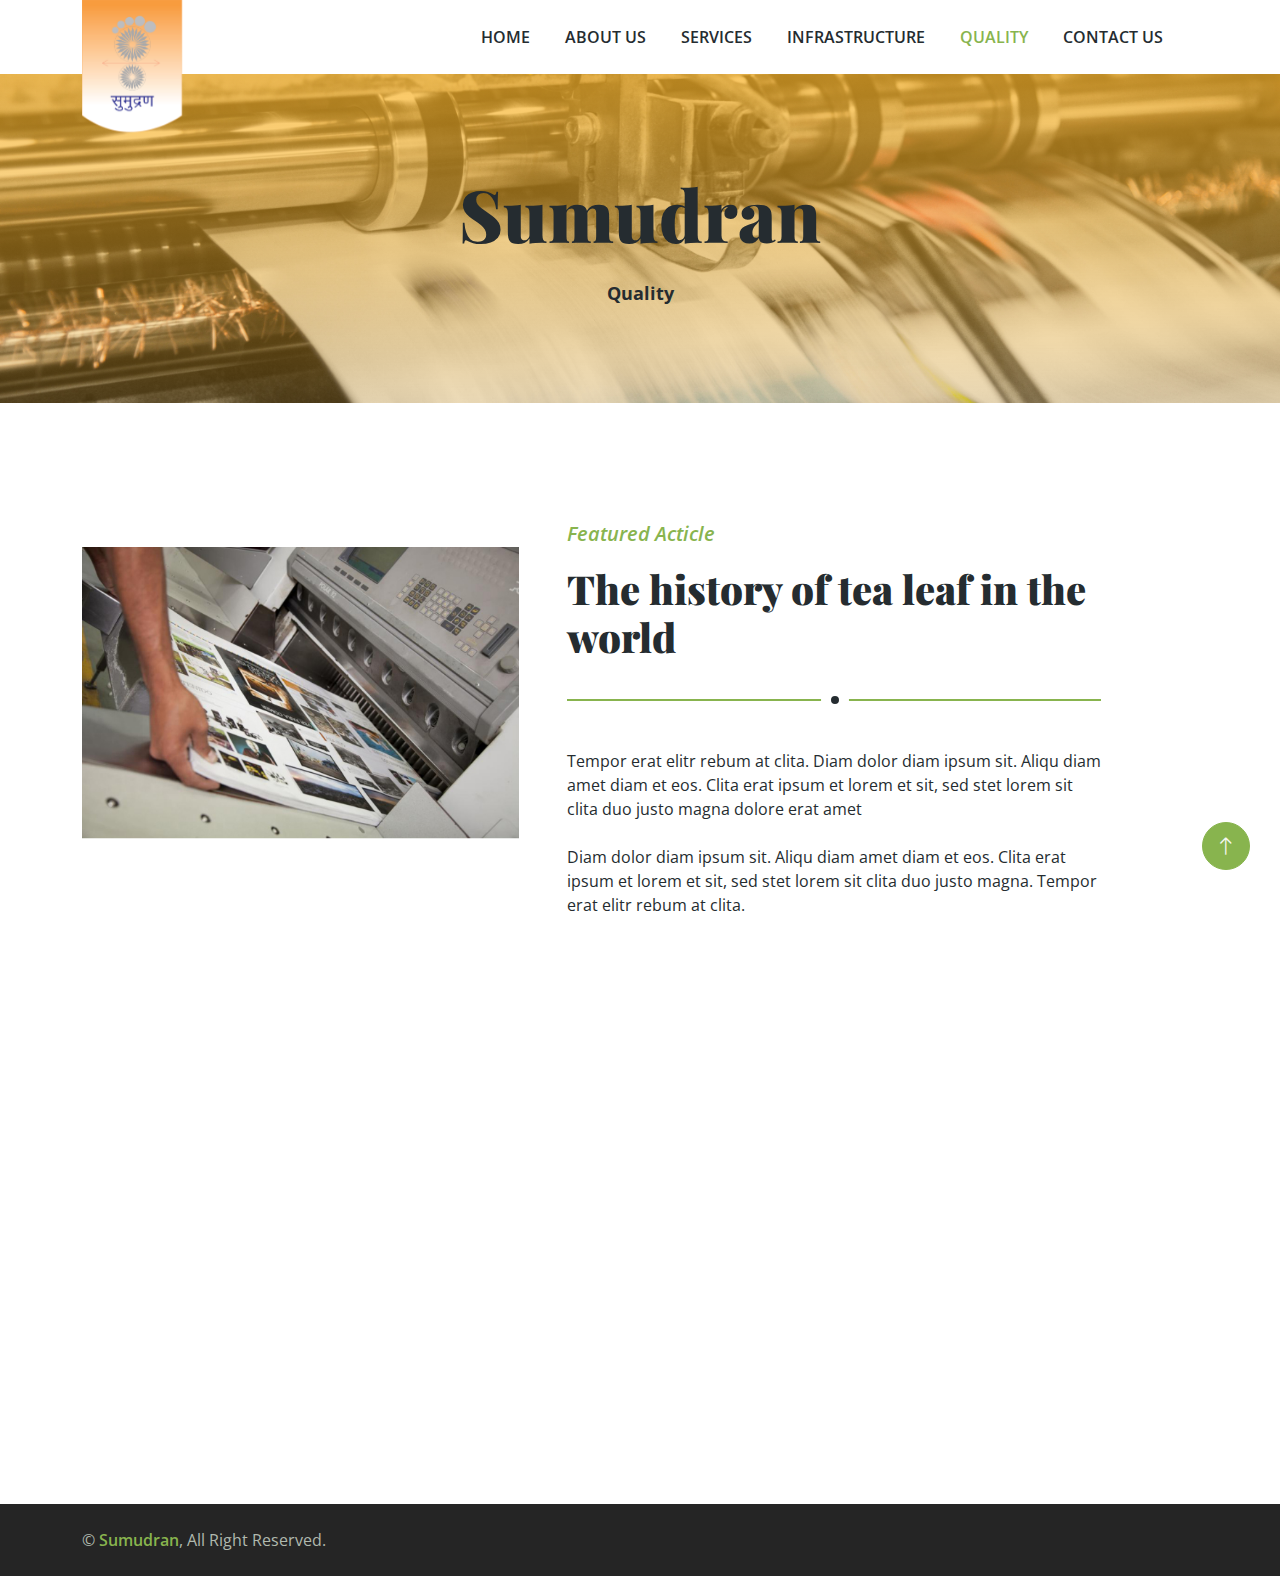
<file: blog.html>
<!DOCTYPE html>
<html lang="en">

<head>
    <meta charset="utf-8">
    <title>Sumudran - Offset Color Printer</title>
    <meta content="width=device-width, initial-scale=1.0" name="viewport">
    <meta content="" name="keywords">
    <meta content="" name="description">

    <!-- Favicon -->
    <link href="img/favicon.ico" rel="icon">

    <!-- Google Web Fonts -->
    <link rel="preconnect" href="https://fonts.googleapis.com">
    <link rel="preconnect" href="https://fonts.gstatic.com" crossorigin>
    <link href="https://fonts.googleapis.com/css2?family=Open+Sans:wght@400;600&family=Playfair+Display:wght@700;900&display=swap" rel="stylesheet">

    <!-- Icon Font Stylesheet -->
    <link href="https://cdnjs.cloudflare.com/ajax/libs/font-awesome/5.10.0/css/all.min.css" rel="stylesheet">
    <link href="https://cdn.jsdelivr.net/npm/bootstrap-icons@1.4.1/font/bootstrap-icons.css" rel="stylesheet">

    <!-- Libraries Stylesheet -->
    <link href="lib/animate/animate.min.css" rel="stylesheet">
    <link href="lib/owlcarousel/assets/owl.carousel.min.css" rel="stylesheet">

    <!-- Customized Bootstrap Stylesheet -->
    <link href="css/bootstrap.min.css" rel="stylesheet">

    <!-- Template Stylesheet -->
    <link href="css/style.css" rel="stylesheet">
</head>

<body>
    <!-- Spinner Start -->
    <div id="spinner" class="show bg-white position-fixed translate-middle w-100 vh-100 top-50 start-50 d-flex align-items-center justify-content-center">
        <div class="spinner-border text-primary" role="status" style="width: 3rem; height: 3rem;"></div>
    </div>
    <!-- Spinner End -->

    
    <!-- Navbar Start -->
    <div class="container-fluid bg-white sticky-top">
        <div class="container">
            <nav class="navbar navbar-expand-lg bg-white navbar-light py-2 py-lg-0">
                <a href="index.html" class="navbar-brand">
                    <img class="img-fluid" src="img/Sumudran Logo new.png" width="100px" alt="Logo">
                </a>
                <button type="button" class="navbar-toggler ms-auto me-0" data-bs-toggle="collapse" data-bs-target="#navbarCollapse">
                    <span class="navbar-toggler-icon"></span>
                </button>
                <div class="collapse navbar-collapse" id="navbarCollapse">
                    <div class="navbar-nav ms-auto">
                        <a href="index.html" class="nav-item nav-link">Home</a>
                        <a href="index.html#about" class="nav-item nav-link ">About Us</a>
                        <a href="index.html#services" class="nav-item nav-link">Services</a>
                        <a href="index.html#infrastructure" class="nav-item nav-link">Infrastructure</a>
                        <a href="index.html#quality" class="nav-item nav-link active">Quality</a>

                       <!--- <div class="nav-item dropdown">
                            <a href="#" class="nav-link dropdown-toggle" data-bs-toggle="dropdown">Quality</a>
                            <div class="dropdown-menu bg-light rounded-0 m-0">
                                <a href="feature.html" class="dropdown-item">Features</a>
                                <a href="blog.html" class="dropdown-item">Blog Article</a>
                                <a href="testimonial.html" class="dropdown-item">Testimonial</a>
                                <a href="404.html" class="dropdown-item">404 Page</a>
                            </div>
                        </div> -->
                        <a href="index.html#contact us" class="nav-item nav-link">Contact Us</a>
                    </div>
                </div>
            </nav>
        </div>
    </div>
    <!-- Navbar End -->


    <!-- Page Header Start -->
    <div class="container-fluid page-header py-5 mb-5 wow fadeIn" data-wow-delay="0.1s">
        <div class="container text-center py-5">
            <h1 class="display-2 text-dark mb-4 animated slideInDown">Sumudran</h1>
            <nav aria-label="breadcrumb animated slideInDown">
                <ol class="breadcrumb justify-content-center mb-0">
                    <!-- <li class="breadcrumb-item"><a href="#">Home</a></li> -->
                    <!-- <li class="breadcrumb-item"><a href="#">Pages</a></li> -->
                    <!--<li class="breadcrumb-item"><a href="#">Home</a></li>
                    <li class="breadcrumb-item"><a href="#">Pages</a></li> -->
                    <li class="breadcrumb-item text-dark" aria-current="page">Quality</li>
                </ol>
            </nav>
        </div>
    </div>
    <!-- Page Header End -->


    <!-- Article Start -->
    <div class="container-xxl py-5">
        <div class="container">
            <div class="row g-5">
                <div class="col-lg-5 wow fadeIn" data-wow-delay="0.1s">
                    <img class="img-fluid mt-5" src="img/qualityy.jpg" alt="">
                </div>
                <div class="col-lg-6 wow fadeIn" data-wow-delay="0.5s">
                    <div class="section-title">
                        <p class="fs-5 fw-medium fst-italic text-primary">Featured Acticle</p>
                        <h1 class="display-6">The history of tea leaf in the world</h1>
                    </div>
                    <p class="mb-4">Tempor erat elitr rebum at clita. Diam dolor diam ipsum sit. Aliqu diam amet diam et eos. Clita erat ipsum et lorem et sit, sed stet lorem sit clita duo justo magna dolore erat amet</p>
                    <p class="mb-4">Diam dolor diam ipsum sit. Aliqu diam amet diam et eos. Clita erat ipsum et lorem et sit, sed stet lorem sit clita duo justo magna. Tempor erat elitr rebum at clita.</p>
                    <!--<a href="" class="btn btn-primary rounded-pill py-3 px-5">Read More</a> -->
                </div>
            </div>
        </div>
    </div>
    <!-- Article End -->


    <!-- Footer Start -->
    <div class="container-fluid bg-dark footer mt-5 py-5 wow fadeIn" data-wow-delay="0.1s">
        <div class="container py-5">
            <div class="row g-5">
                <div class="col-lg-3 col-md-6">
                    <h4 class="text-primary mb-4">Our Office</h4>
                    <p class="mb-2"><i class="fa fa-map-marker-alt text-primary me-3"></i> 2nd Street, Hindpiri, Ranchi, Jharkhand </p>
                   <!--- <p class="mb-2"><i class="fa fa-phone-alt text-primary me-3"></i>9431114618 </p>
                    <p class="mb-2"><i class="fa fa-envelope text-primary me-3"></i>info@example.com</p> -->
                    <p class="mb-2"><i class="fa fa-phone-alt text-primary me-3"></i><a href="tel:+919431114618">+91 9431114618</a></p>
                    <p class="mb-2"><i class="fa fa-envelope text-primary me-3"></i><a href="mailto:sumudranranchi@gmail.com" target="_blank">sumudranranchi@gmail.com</a></p>
                    <div class="d-flex pt-3">
                        <a class="btn btn-square btn-primary rounded-circle me-2" href=""><i class="fab fa-twitter"></i></a>
                        <a class="btn btn-square btn-primary rounded-circle me-2" href=""><i class="fab fa-facebook-f"></i></a>
                        <a class="btn btn-square btn-primary rounded-circle me-2" href=""><i class="fab fa-youtube"></i></a>
                        <a class="btn btn-square btn-primary rounded-circle me-2" href=""><i class="fab fa-linkedin-in"></i></a>
                    </div>
                </div>
                <div class="col-lg-3 col-md-6">
                    <h4 class="text-primary mb-4">Quick Links</h4>
                    <a class="btn btn-link" href="index.html#about">About Us</a>
                    <a class="btn btn-link" href="index.html#contact us">Contact Us</a>
                    <a class="btn btn-link" href="index.html#services">Our Services</a>
                    <a class="btn btn-link" href="index.html#infrastructure">Infrastructure</a>
                    <a class="btn btn-link" href="index.html#clients">Clients</a>
                    <a class="btn btn-link" href="index.html#quality">Quality</a>
                </div>
                <div class="col-lg-3 col-md-6">
                    <h4 class="text-primary mb-4">Business Hours</h4>
                    <p class="mb-1">Monday - Friday</p>
                    <h6 class="text-light">09:00 am - 06:00 pm</h6>
                    <!-- <p class="mb-1">Saturday</p>
                    <h6 class="text-light">09:00 am - 12:00 pm</h6> -->
                    <p class="mb-1">Sunday</p>
                    <h6 class="text-light">Closed</h6>
                </div>
                <div class="col-lg-3 col-md-6">
                    <!--<h4 class="text-primary mb-4">Newsletter</h4>
                    <p>Dolor amet sit justo amet elitr clita ipsum elitr est.</p>
                    <div class="position-relative w-100">
                        <input class="form-control bg-transparent w-100 py-3 ps-4 pe-5" type="text" placeholder="Your email">
                        <button type="button" class="btn btn-primary py-2 position-absolute top-0 end-0 mt-2 me-2">SignUp</button>
                    </div>-->
                </div> 
            </div>
        </div>
    </div>
    <!-- Footer End -->


    
    <!-- Copyright Start -->
    <div class="container-fluid copyright py-4">
        <div class="container">
            <div class="row">
                <div class="col-md-6 text-center text-md-start mb-3 mb-md-0">
                    &copy; <a class="fw-medium" href="#">Sumudran</a>, All Right Reserved.
                </div>
            
            
            <!-- bootstrap text-center2 changes done -->

                <div class="col-md-6 text-center2 text-md-end"> 
                    <!--/*** This template is free as long as you keep the footer author’s credit link/attribution link/backlink. If you'd like to use the template without the footer author’s credit link/attribution link/backlink, you can purchase the Credit Removal License from "https://htmlcodex.com/credit-removal". Thank you for your support. ***/ -->
                     Designed By <a class="fw-medium" href="https://htmlcodex.com"> HTML Codex</a>  Distributed By <a class="fw-medium" href="https://themewagon.com">ThemeWagon </a>
                </div>
            </div>
        
        </div>
    </div>
    <!-- Copyright End -->


    <!-- Back to Top -->
    <a href="#" class="btn btn-lg btn-primary btn-lg-square rounded-circle back-to-top"><i class="bi bi-arrow-up"></i></a>


    <!-- JavaScript Libraries -->
    <script src="https://ajax.googleapis.com/ajax/libs/jquery/3.6.1/jquery.min.js"></script>
    <script src="https://cdn.jsdelivr.net/npm/bootstrap@5.0.0/dist/js/bootstrap.bundle.min.js"></script>
    <script src="lib/wow/wow.min.js"></script>
    <script src="lib/easing/easing.min.js"></script>
    <script src="lib/waypoints/waypoints.min.js"></script>
    <script src="lib/owlcarousel/owl.carousel.min.js"></script>

    <!-- Template Javascript -->
    <script src="js/main.js"></script>
</body>

</html>
</file>
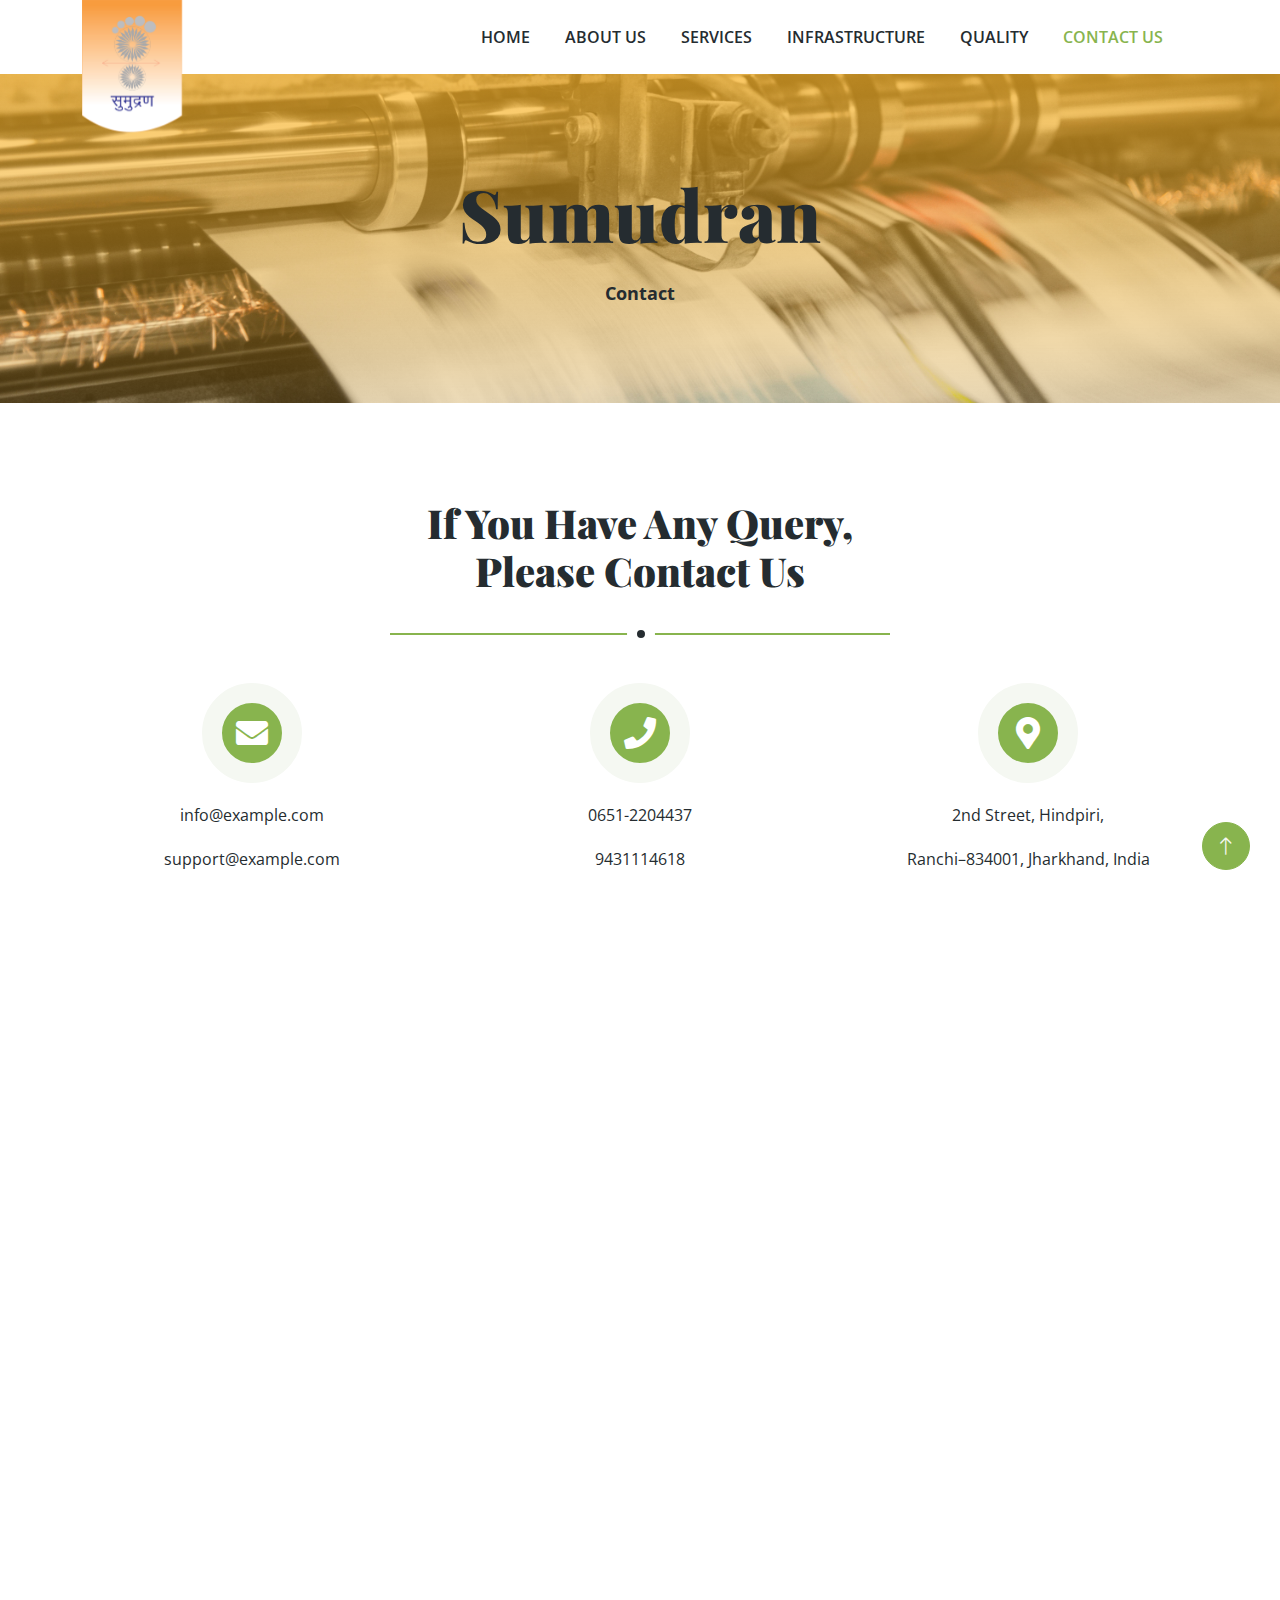
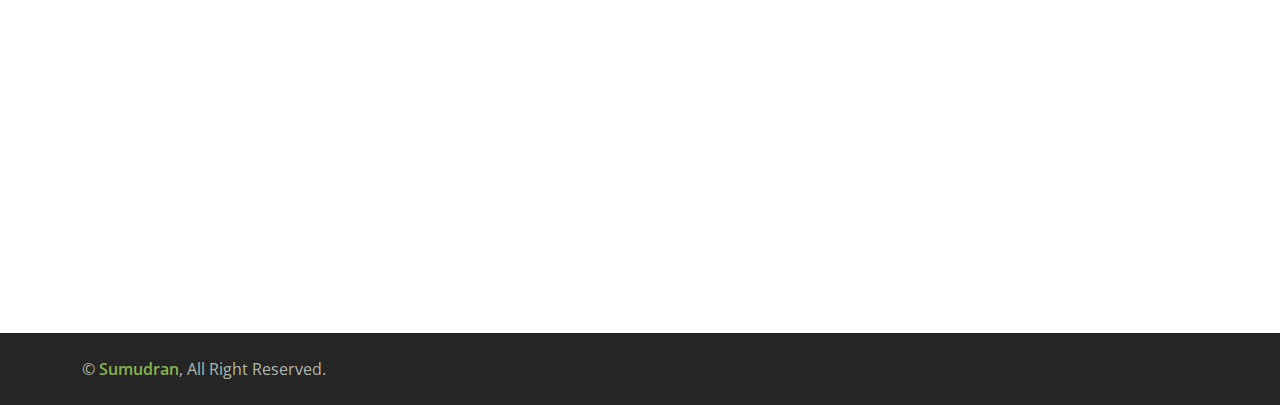
<file: contact.html>
<!DOCTYPE html>
<html lang="en">

<head>
    <meta charset="utf-8">
    <title>Sumudran - Offset Color Printer</title>
    <meta content="width=device-width, initial-scale=1.0" name="viewport">
    <meta content="" name="keywords">
    <meta content="" name="description">

    <!-- Favicon -->
    <link href="img/favicon.ico" rel="icon">

    <!-- Google Web Fonts -->
    <link rel="preconnect" href="https://fonts.googleapis.com">
    <link rel="preconnect" href="https://fonts.gstatic.com" crossorigin>
    <link href="https://fonts.googleapis.com/css2?family=Open+Sans:wght@400;600&family=Playfair+Display:wght@700;900&display=swap" rel="stylesheet">

    <!-- Icon Font Stylesheet -->
    <link href="https://cdnjs.cloudflare.com/ajax/libs/font-awesome/5.10.0/css/all.min.css" rel="stylesheet">
    <link href="https://cdn.jsdelivr.net/npm/bootstrap-icons@1.4.1/font/bootstrap-icons.css" rel="stylesheet">

    <!-- Libraries Stylesheet -->
    <link href="lib/animate/animate.min.css" rel="stylesheet">
    <link href="lib/owlcarousel/assets/owl.carousel.min.css" rel="stylesheet">

    <!-- Customized Bootstrap Stylesheet -->
    <link href="css/bootstrap.min.css" rel="stylesheet">

    <!-- Template Stylesheet -->
    <link href="css/style.css" rel="stylesheet">
</head>

<body>
    <!-- Spinner Start -->
    <div id="spinner" class="show bg-white position-fixed translate-middle w-100 vh-100 top-50 start-50 d-flex align-items-center justify-content-center">
        <div class="spinner-border text-primary" role="status" style="width: 3rem; height: 3rem;"></div>
    </div>
    <!-- Spinner End -->

    
    <!-- Navbar Start -->
    <div class="container-fluid bg-white sticky-top">
        <div class="container">
            <nav class="navbar navbar-expand-lg bg-white navbar-light py-2 py-lg-0">
                <a href="index.html" class="navbar-brand">
                    <img class="img-fluid" src="img/Sumudran Logo new.png" width="100px" alt="Logo">
                </a>
                <button type="button" class="navbar-toggler ms-auto me-0" data-bs-toggle="collapse" data-bs-target="#navbarCollapse">
                    <span class="navbar-toggler-icon"></span>
                </button>
                <div class="collapse navbar-collapse" id="navbarCollapse">
                    <div class="navbar-nav ms-auto">
                        <a href="index.html" class="nav-item nav-link">Home</a>
                        <a href="index.html#about" class="nav-item nav-link">About Us</a>
                        <a href="index.html#services" class="nav-item nav-link">Services</a>
                        <a href="index.html#infrastructure" class="nav-item nav-link">Infrastructure</a>
                        <a href="index.html#quality" class="nav-item nav-link">Quality</a>

                        <!-- <div class="nav-item dropdown">
                            <a href="#" class="nav-link dropdown-toggle" data-bs-toggle="dropdown">Quality</a>
                            <div class="dropdown-menu bg-light rounded-0 m-0">
                                <a href="feature.html" class="dropdown-item">Features</a>
                                <a href="blog.html" class="dropdown-item">Blog Article</a>
                                <a href="testimonial.html" class="dropdown-item">Testimonial</a>
                                <a href="404.html" class="dropdown-item">404 Page</a>
                            </div>
                        </div> -->
                        <a href="contact.html" class="nav-item nav-link active">Contact Us</a>
                    </div>
                     <!-- <div class="border-start ps-4 d-none d-lg-block">
                        <button type="button" class="btn btn-sm p-0"><i class="fa fa-search"></i></button>
                    </div> -->
                </div>
            </nav>
        </div>
    </div>
    <!-- Navbar End -->


    <!-- Page Header Start -->
    <div class="container-fluid page-header py-5 mb-5 wow fadeIn" data-wow-delay="0.1s">
        <div class="container text-center py-5">
            <h1 class="display-2 text-dark mb-4 animated slideInDown">Sumudran</h1>
            <nav aria-label="breadcrumb animated slideInDown">
                <ol class="breadcrumb justify-content-center mb-0">
                    <!-- <li class="breadcrumb-item"><a href="#">Home</a></li> -->
                    <!-- <li class="breadcrumb-item"><a href="#">Pages</a></li> -->
                    <li class="breadcrumb-item text-dark" aria-current="page">Contact</li>
                </ol>
            </nav>
        </div>
    </div>
    <!-- Page Header End -->


    <!-- Contact Start -->
    <div class="container-xxl contact py-5">
        <div class="container">
            <div class="section-title text-center mx-auto wow fadeInUp" data-wow-delay="0.1s" style="max-width: 500px;">
                <!-- <p class="fs-5 fw-medium fst-italic text-primary">Contact Us</p> -->
                <h1 class="display-6">If You Have Any Query, Please Contact Us</h1>
            </div>
            <div class="row g-5 mb-5">
                <div class="col-md-4 text-center wow fadeInUp" data-wow-delay="0.3s">
                    <div class="btn-square mx-auto mb-3">
                        <i class="fa fa-envelope fa-2x text-white"></i>
                    </div>
                    <p class="mb-2">info@example.com</p>
                    <p class="mb-0">support@example.com</p>
                </div>
                <div class="col-md-4 text-center wow fadeInUp" data-wow-delay="0.4s">
                    <div class="btn-square mx-auto mb-3">
                        <i class="fa fa-phone fa-2x text-white"></i>
                    </div>
                    <p class="mb-2">0651-2204437</p>
                    <p class="mb-0">9431114618</p>
                </div>
                <div class="col-md-4 text-center wow fadeInUp" data-wow-delay="0.5s">
                    <div class="btn-square mx-auto mb-3">
                        <i class="fa fa-map-marker-alt fa-2x text-white"></i>
                    </div>
                    <p class="mb-2">2nd Street, Hindpiri,</p>
                    <p class="mb-0">Ranchi–834001, Jharkhand, India</p>
                </div>
            </div>
            <div class="row g-5">
                <div class="col-lg-6 wow fadeInUp" data-wow-delay="0.1s">
                    <h3 class="mb-4">GET IN TOUCH</h3>
                    <p class="mb-4">You can send your important feedback and queries to us by filling this form. <span class="thank-you"> Thank You </span> <!-- <a href="https://htmlcodex.com/contact-form">Download Now</a>.</p> -->
                    
                    <form onsubmit="sendEmail(); reset(); return false;">
                        <div class="row g-3">
                            <div class="col-md-6">
                                <div class="form-floating">
                                    <input type="text" class="form-control" id="name" placeholder="Your Name">
                                    <label for="name">Your Name</label>
                                </div>
                            </div>
                            <div class="col-md-6">
                                <div class="form-floating">
                                    <input type="email" class="form-control" id="email" placeholder="Your Email">
                                    <label for="email">Your Email</label>
                                </div>
                            </div>
                            <div class="col-12">
                                <div class="form-floating">
                                    <input type="text" class="form-control" id="subject" placeholder="Subject">
                                    <label for="subject">Subject</label>
                                </div>
                            </div>
                            <div class="col-12">
                                <div class="form-floating">
                                    <textarea class="form-control" placeholder="Leave a message here" id="message" style="height: 120px"></textarea>
                                    <label for="message">Write your message here...</label>
                                </div>
                            </div>
                            <div class="col-12">
                                <button class="btn btn-primary rounded-pill py-3 px-5" type="submit">Send Message</button>
                            </div>
                        </div>
                    </form>
                </div>

                <script src=" https://smtpjs.com/v3/smtp.js"></script>

                <script>
                    function sendEmail(){
                        Email.send({
                            Host : "smtp.gmail.com",
                            Username : "fallugupta227@gmail.com",
                            Password : "fallu&900",
                            To : 'fallugupta227@gmail.com',
                            From : document.getElementById("email").value,
                            Subject : "New enquiry from the website",
                            Body : "Name: " + document.getElementById("name").value
                                + "<br> Email: " + document.getElementById("email").value
                                + "<br> Subject: " + document.getElementById("subject").value
                                + "<br> Message: " + document.getElementById("message").value
                        }).then(
                        message => alert("Message sent succesfully")
                        );
            
                    }
                </script>
                <div class="col-lg-6 wow fadeInUp" data-wow-delay="0.5s">
                    <div class="h-100">
                        <iframe src="https://www.google.com/maps/embed?pb=!1m18!1m12!1m3!1d3662.717478191979!2d85.31739707507784!3d23.3622479789372!2m3!1f0!2f0!3f0!3m2!1i1024!2i768!4f13.1!3m3!1m2!1s0x39f4e1073da52bd5%3A0x53dd4e62f597665d!2sSumudran%20Printers%20%2C%20Beni%20Madhaw%20Press%20Lane!5e0!3m2!1sen!2sin!4v1692099408030!5m2!1sen!2sin" width="600" height="450" style="border:0;" allowfullscreen="" loading="lazy" referrerpolicy="no-referrer-when-downgrade">
                            <!-- frameborder="0" style="height: 100%; min-height: 300px; border:0;" allowfullscreen="" aria-hidden="false"
                            tabindex="0">--> 
                        </iframe> 
                        <!-- <iframe class="w-100 rounded"
                        src="https://www.google.com/maps/place/India/@19.6904338,61.022592,4z/data=!3m1!4b1!4m6!3m5!1s0x30635ff06b92b791:0xd78c4fa1854213a6!8m2!3d20.593684!4d78.96288!16zL20vMDNyazA?entry=ttu"
                        frameborder="0" style="height: 100%; min-height: 300px; border:0;" allowfullscreen="" aria-hidden="false"
                        tabindex="0"></iframe> -->
                    </div>
                </div>
            </div>
        </div>
    </div>
    
    <!-- Contact End -->


    <!-- Footer Start -->
    <div class="container-fluid bg-dark footer mt-5 py-5 wow fadeIn" data-wow-delay="0.1s">
        <div class="container py-5">
            <div class="row g-5">
                <div class="col-lg-3 col-md-6">
                    <h4 class="text-primary mb-4">Our Office</h4>
                    <p class="mb-2"><i class="fa fa-map-marker-alt text-primary me-3"></i> 2nd Street, Hindpiri, Ranchi, Jharkhand </p>
                    <p class="mb-2"><i class="fa fa-phone-alt text-primary me-3"></i>9431114618 </p>
                    <p class="mb-2"><i class="fa fa-envelope text-primary me-3"></i>info@example.com</p>
                    <div class="d-flex pt-3">
                        <a class="btn btn-square btn-primary rounded-circle me-2" href=""><i class="fab fa-twitter"></i></a>
                        <a class="btn btn-square btn-primary rounded-circle me-2" href=""><i class="fab fa-facebook-f"></i></a>
                        <a class="btn btn-square btn-primary rounded-circle me-2" href=""><i class="fab fa-youtube"></i></a>
                        <a class="btn btn-square btn-primary rounded-circle me-2" href=""><i class="fab fa-linkedin-in"></i></a>
                    </div>
                </div>
                <div class="col-lg-3 col-md-6">
                    <h4 class="text-primary mb-4">Quick Links</h4>
                    <a class="btn btn-link" href="">About Us</a>
                    <a class="btn btn-link" href="">Contact Us</a>
                    <a class="btn btn-link" href="">Our Services</a>
                    <a class="btn btn-link" href="">Terms & Condition</a>
                    <a class="btn btn-link" href="">Support</a>
                </div>
                <div class="col-lg-3 col-md-6">
                    <h4 class="text-primary mb-4">Business Hours</h4>
                    <p class="mb-1">Monday - Friday</p>
                    <h6 class="text-light">09:00 am - 07:00 pm</h6>
                    <p class="mb-1">Saturday</p>
                    <h6 class="text-light">09:00 am - 12:00 pm</h6>
                    <p class="mb-1">Sunday</p>
                    <h6 class="text-light">Closed</h6>
                </div>
                 <div class="col-lg-3 col-md-6">
                    <h4 class="text-primary mb-6">Thanks For Visiting</h4>
                    <!-- <p>Dolor amet sit justo amet elitr clita ipsum elitr est.</p>
                    <div class="position-relative w-100">
                        <input class="form-control bg-transparent w-100 py-3 ps-4 pe-5" type="text" placeholder="Your email">
                        <button type="button" class="btn btn-primary py-2 position-absolute top-0 end-0 mt-2 me-2">Send</button>
                    </div> -->
                   <!-- <div>
                        <img src="img\Sumudran Logo new.png" height="250px" alt="">
                    </div> -->
                </div>
            </div>
        </div>
    </div>
    <!-- Footer End -->


    <!-- Copyright Start -->
    <div class="container-fluid copyright py-4">
        <div class="container">
            <div class="row">
                <div class="col-md-6 text-center text-md-start mb-3 mb-md-0">
                    &copy; <a class="fw-medium" href="#">Sumudran</a>, All Right Reserved.
                </div>
                <div class="col-md-6 text-center text-md-end">
                    <!--/*** This template is free as long as you keep the footer author’s credit link/attribution link/backlink. If you'd like to use the template without the footer author’s credit link/attribution link/backlink, you can purchase the Credit Removal License from "https://htmlcodex.com/credit-removal". Thank you for your support. ***/-->
                    <!-- Designed By <a class="fw-medium" href="https://htmlcodex.com">HTML Codex</a> Distributed By <a class="fw-medium" href="https://themewagon.com">ThemeWagon</a> -->
                </div>
            </div>
        </div>
    </div>
    <!-- Copyright End -->


    <!-- Back to Top -->
    <a href="#" class="btn btn-lg btn-primary btn-lg-square rounded-circle back-to-top"><i class="bi bi-arrow-up"></i></a>


    <!-- JavaScript Libraries -->
    <script src="https://ajax.googleapis.com/ajax/libs/jquery/3.6.1/jquery.min.js"></script>
    <script src="https://cdn.jsdelivr.net/npm/bootstrap@5.0.0/dist/js/bootstrap.bundle.min.js"></script>
    <script src="lib/wow/wow.min.js"></script>
    <script src="lib/easing/easing.min.js"></script>
    <script src="lib/waypoints/waypoints.min.js"></script>
    <script src="lib/owlcarousel/owl.carousel.min.js"></script>

    <!-- Template Javascript -->
    <script src="js/main.js"></script>
</body>

</html>
</file>
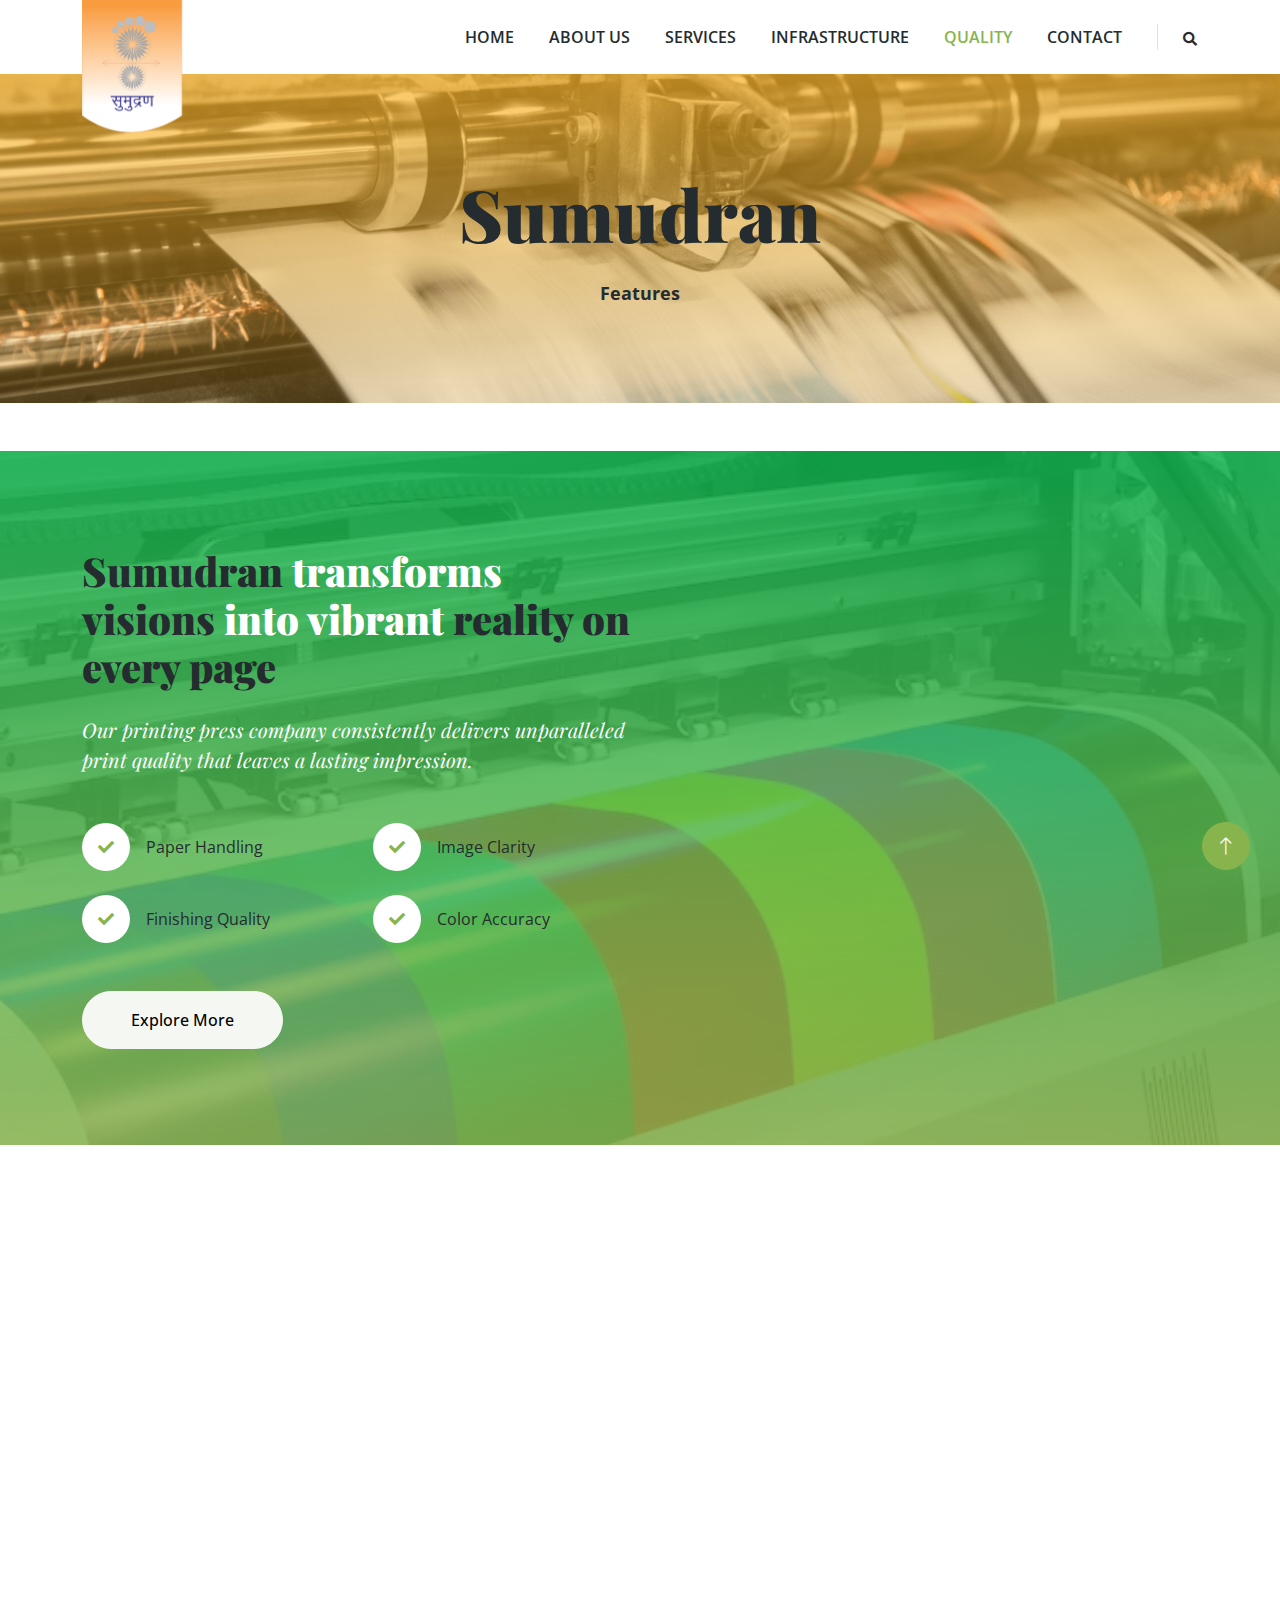
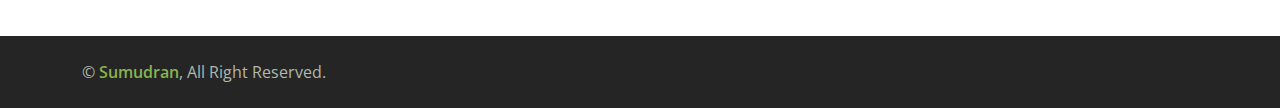
<file: feature.html>
<!DOCTYPE html>
<html lang="en">

<head>
    <meta charset="utf-8">
    <title>Tea House - Tea Shop Website Template</title>
    <meta content="width=device-width, initial-scale=1.0" name="viewport">
    <meta content="" name="keywords">
    <meta content="" name="description">

    <!-- Favicon -->
    <link href="img/favicon.ico" rel="icon">

    <!-- Google Web Fonts -->
    <link rel="preconnect" href="https://fonts.googleapis.com">
    <link rel="preconnect" href="https://fonts.gstatic.com" crossorigin>
    <link href="https://fonts.googleapis.com/css2?family=Open+Sans:wght@400;600&family=Playfair+Display:wght@700;900&display=swap" rel="stylesheet">

    <!-- Icon Font Stylesheet -->
    <link href="https://cdnjs.cloudflare.com/ajax/libs/font-awesome/5.10.0/css/all.min.css" rel="stylesheet">
    <link href="https://cdn.jsdelivr.net/npm/bootstrap-icons@1.4.1/font/bootstrap-icons.css" rel="stylesheet">

    <!-- Libraries Stylesheet -->
    <link href="lib/animate/animate.min.css" rel="stylesheet">
    <link href="lib/owlcarousel/assets/owl.carousel.min.css" rel="stylesheet">

    <!-- Customized Bootstrap Stylesheet -->
    <link href="css/bootstrap.min.css" rel="stylesheet">

    <!-- Template Stylesheet -->
    <link href="css/style.css" rel="stylesheet">
</head>

<body>
    <!-- Spinner Start -->
    <div id="spinner" class="show bg-white position-fixed translate-middle w-100 vh-100 top-50 start-50 d-flex align-items-center justify-content-center">
        <div class="spinner-border text-primary" role="status" style="width: 3rem; height: 3rem;"></div>
    </div>
    <!-- Spinner End -->

    
    <!-- Navbar Start -->
    <div class="container-fluid bg-white sticky-top">
        <div class="container">
            <nav class="navbar navbar-expand-lg bg-white navbar-light py-2 py-lg-0">
                <a href="index.html" class="navbar-brand">
                    <img class="img-fluid" src="img/Sumudran Logo new.png" width="100px" alt="Logo">
                </a>
                <button type="button" class="navbar-toggler ms-auto me-0" data-bs-toggle="collapse" data-bs-target="#navbarCollapse">
                    <span class="navbar-toggler-icon"></span>
                </button>
                <div class="collapse navbar-collapse" id="navbarCollapse">
                    <div class="navbar-nav ms-auto">
                        <a href="index.html" class="nav-item nav-link">Home</a>
                        <a href="index.html#about" class="nav-item nav-link">About Us</a>
                        <a href="index.html#services" class="nav-item nav-link">Services</a>
                        <a href="index.html#infrastructure" class="nav-item nav-link">Infrastructure</a>
                        <a href="index.html#quality" class="nav-item nav-link active">Quality</a>

                        <!-- <div class="nav-item dropdown">
                            <a href="#" class="nav-link dropdown-toggle active" data-bs-toggle="dropdown">Pages</a>
                            <div class="dropdown-menu bg-light rounded-0 m-0">
                                <a href="feature.html" class="dropdown-item active">Features</a>
                                <a href="blog.html" class="dropdown-item">Blog Article</a>
                                <a href="testimonial.html" class="dropdown-item">Testimonial</a>
                                <a href="404.html" class="dropdown-item">404 Page</a>
                            </div>
                        </div> -->
                        <a href="contact.html" class="nav-item nav-link">Contact</a>
                    </div>
                    <div class="border-start ps-4 d-none d-lg-block">
                        <button type="button" class="btn btn-sm p-0"><i class="fa fa-search"></i></button>
                    </div>
                </div>
            </nav>
        </div>
    </div>
    <!-- Navbar End -->


    <!-- Page Header Start -->
    <div class="container-fluid page-header py-5 mb-5 wow fadeIn" data-wow-delay="0.1s">
        <div class="container text-center py-5">
            <h1 class="display-2 text-dark mb-4 animated slideInDown">Sumudran</h1>
            <nav aria-label="breadcrumb animated slideInDown">
                <ol class="breadcrumb justify-content-center mb-0">
                    <!-- <li class="breadcrumb-item"><a href="#">Home</a></li> -->
                    <!-- <li class="breadcrumb-item"><a href="#">Pages</a></li> -->
                    <li class="breadcrumb-item text-dark" aria-current="page">Features</li>
                </ol>
            </nav>
        </div>
    </div>
    <!-- Page Header End -->


    <!-- Video Start -->
    <div class="container-fluid video my-5" id="quality">
        <div class="container">
            <div class="row g-0">
                <div class="col-lg-6 py-5 wow fadeIn" data-wow-delay="0.1s">
                    <div class="py-5">
                        <h1 class="display-6 mb-4">Sumudran <span class="text-white">transforms</span> visions <span class="text-white">into vibrant </span> reality on every page</span></h1>
                        <h5 class="fw-normal lh-base fst-italic text-white mb-5">Our printing press company consistently delivers unparalleled print quality that leaves a lasting impression.</h5>
                        <div class="row g-4 mb-5">
                            <div class="col-sm-6">
                                <div class="d-flex align-items-center">
                                    <div class="flex-shrink-0 btn-lg-square bg-white text-primary rounded-circle me-3">
                                        <i class="fa fa-check"></i>
                                    </div>
                                    <span class="text-dark">Paper Handling</span>
                                </div>
                            </div>
                            <div class="col-sm-6">
                                <div class="d-flex align-items-center">
                                    <div class="flex-shrink-0 btn-lg-square bg-white text-primary rounded-circle me-3">
                                        <i class="fa fa-check"></i>
                                    </div>
                                    <span class="text-dark">Image Clarity</span>
                                </div>
                            </div>
                            <div class="col-sm-6">
                                <div class="d-flex align-items-center">
                                    <div class="flex-shrink-0 btn-lg-square bg-white text-primary rounded-circle me-3">
                                        <i class="fa fa-check"></i>
                                    </div>
                                    <span class="text-dark">Finishing Quality</span>
                                </div>
                            </div>
                            <div class="col-sm-6">
                                <div class="d-flex align-items-center">
                                    <div class="flex-shrink-0 btn-lg-square bg-white text-primary rounded-circle me-3">
                                        <i class="fa fa-check"></i>
                                    </div>
                                    <span class="text-dark">Color Accuracy</span>
                                </div>
                            </div>
                        </div>
                        <a class="btn btn-light rounded-pill py-3 px-5" href="blog.html">Explore More</a>
                    </div>
                </div>
                <!-- <div class="col-lg-6 wow fadeIn" data-wow-delay="0.5s">
                    <div class="h-100 d-flex align-items-center justify-content-center" style="min-height: 300px;">
                        <button type="button" class="btn-play" data-bs-toggle="modal"
                            data-src="https://www.youtube.com/embed/DWRcNpR6Kdc" data-bs-target="#videoModal">
                            <span></span>
                        </button>
                    </div>
                </div> -->
            </div>
        </div>
    </div>
    <!-- Video End -->


    <!-- Video Modal Start -->
    <div class="modal modal-video fade" id="videoModal" tabindex="-1" aria-labelledby="exampleModalLabel" aria-hidden="true">
        <div class="modal-dialog">
            <div class="modal-content rounded-0">
                <div class="modal-header">
                    <h3 class="modal-title" id="exampleModalLabel">Youtube Video</h3>
                    <button type="button" class="btn-close" data-bs-dismiss="modal" aria-label="Close"></button>
                </div>
                <div class="modal-body">
                    <!-- 16:9 aspect ratio -->
                    <div class="ratio ratio-16x9">
                        <iframe class="embed-responsive-item" src="" id="video" allowfullscreen allowscriptaccess="always"
                            allow="autoplay"></iframe>
                    </div>
                </div>
            </div>
        </div>
    </div>
    <!-- Video Modal End -->


    <!-- Footer Start -->
    <div class="container-fluid bg-dark footer mt-5 py-5 wow fadeIn" data-wow-delay="0.1s">
        <div class="container py-5">
            <div class="row g-5">
                <div class="col-lg-3 col-md-6">
                    <h4 class="text-primary mb-4">Our Office</h4>
                    <p class="mb-2"><i class="fa fa-map-marker-alt text-primary me-3"></i> 2nd Street, Hindpiri, Ranchi, Jharkhand </p>
                    <p class="mb-2"><i class="fa fa-phone-alt text-primary me-3"></i>9431114618 </p>
                    <p class="mb-2"><i class="fa fa-envelope text-primary me-3"></i>info@example.com</p>
                    <div class="d-flex pt-3">
                        <a class="btn btn-square btn-primary rounded-circle me-2" href=""><i class="fab fa-twitter"></i></a>
                        <a class="btn btn-square btn-primary rounded-circle me-2" href=""><i class="fab fa-facebook-f"></i></a>
                        <a class="btn btn-square btn-primary rounded-circle me-2" href=""><i class="fab fa-youtube"></i></a>
                        <a class="btn btn-square btn-primary rounded-circle me-2" href=""><i class="fab fa-linkedin-in"></i></a>
                    </div>
                </div>
                <div class="col-lg-3 col-md-6">
                    <h4 class="text-primary mb-4">Quick Links</h4>
                    <a class="btn btn-link" href="">About Us</a>
                    <a class="btn btn-link" href="">Contact Us</a>
                    <a class="btn btn-link" href="">Our Services</a>
                    <a class="btn btn-link" href="">Terms & Condition</a>
                    <a class="btn btn-link" href="">Support</a>
                </div>
                <div class="col-lg-3 col-md-6">
                    <h4 class="text-primary mb-4">Business Hours</h4>
                    <p class="mb-1">Monday - Friday</p>
                    <h6 class="text-light">09:00 am - 07:00 pm</h6>
                    <p class="mb-1">Saturday</p>
                    <h6 class="text-light">09:00 am - 12:00 pm</h6>
                    <p class="mb-1">Sunday</p>
                    <h6 class="text-light">Closed</h6>
                </div>
                 <div class="col-lg-3 col-md-6">
                    <h4 class="text-primary mb-6">Thanks For Visiting</h4>
                    <!-- <p>Dolor amet sit justo amet elitr clita ipsum elitr est.</p>
                    <div class="position-relative w-100">
                        <input class="form-control bg-transparent w-100 py-3 ps-4 pe-5" type="text" placeholder="Your email">
                        <button type="button" class="btn btn-primary py-2 position-absolute top-0 end-0 mt-2 me-2">Send</button>
                    </div> -->
                   <!-- <div>
                        <img src="img\Sumudran Logo new.png" height="250px" alt="">
                    </div> -->
                </div>
            </div>
        </div>
    </div>
    <!-- Footer End -->


    <!-- Copyright Start -->
    <div class="container-fluid copyright py-4">
        <div class="container">
            <div class="row">
                <div class="col-md-6 text-center text-md-start mb-3 mb-md-0">
                    &copy; <a class="fw-medium" href="#">Sumudran</a>, All Right Reserved.
                </div>
                <div class="col-md-6 text-center text-md-end">
                    <!--/*** This template is free as long as you keep the footer author’s credit link/attribution link/backlink. If you'd like to use the template without the footer author’s credit link/attribution link/backlink, you can purchase the Credit Removal License from "https://htmlcodex.com/credit-removal". Thank you for your support. ***/-->
                    <!-- Designed By <a class="fw-medium" href="https://htmlcodex.com">HTML Codex</a> Distributed By <a class="fw-medium" href="https://themewagon.com">ThemeWagon</a> -->
                </div>
            </div>
        </div>
    </div>
    <!-- Copyright End -->


    <!-- Back to Top -->
    <a href="#" class="btn btn-lg btn-primary btn-lg-square rounded-circle back-to-top"><i class="bi bi-arrow-up"></i></a>


    <!-- JavaScript Libraries -->
    <script src="https://ajax.googleapis.com/ajax/libs/jquery/3.6.1/jquery.min.js"></script>
    <script src="https://cdn.jsdelivr.net/npm/bootstrap@5.0.0/dist/js/bootstrap.bundle.min.js"></script>
    <script src="lib/wow/wow.min.js"></script>
    <script src="lib/easing/easing.min.js"></script>
    <script src="lib/waypoints/waypoints.min.js"></script>
    <script src="lib/owlcarousel/owl.carousel.min.js"></script>

    <!-- Template Javascript -->
    <script src="js/main.js"></script>
</body>

</html>
</file>
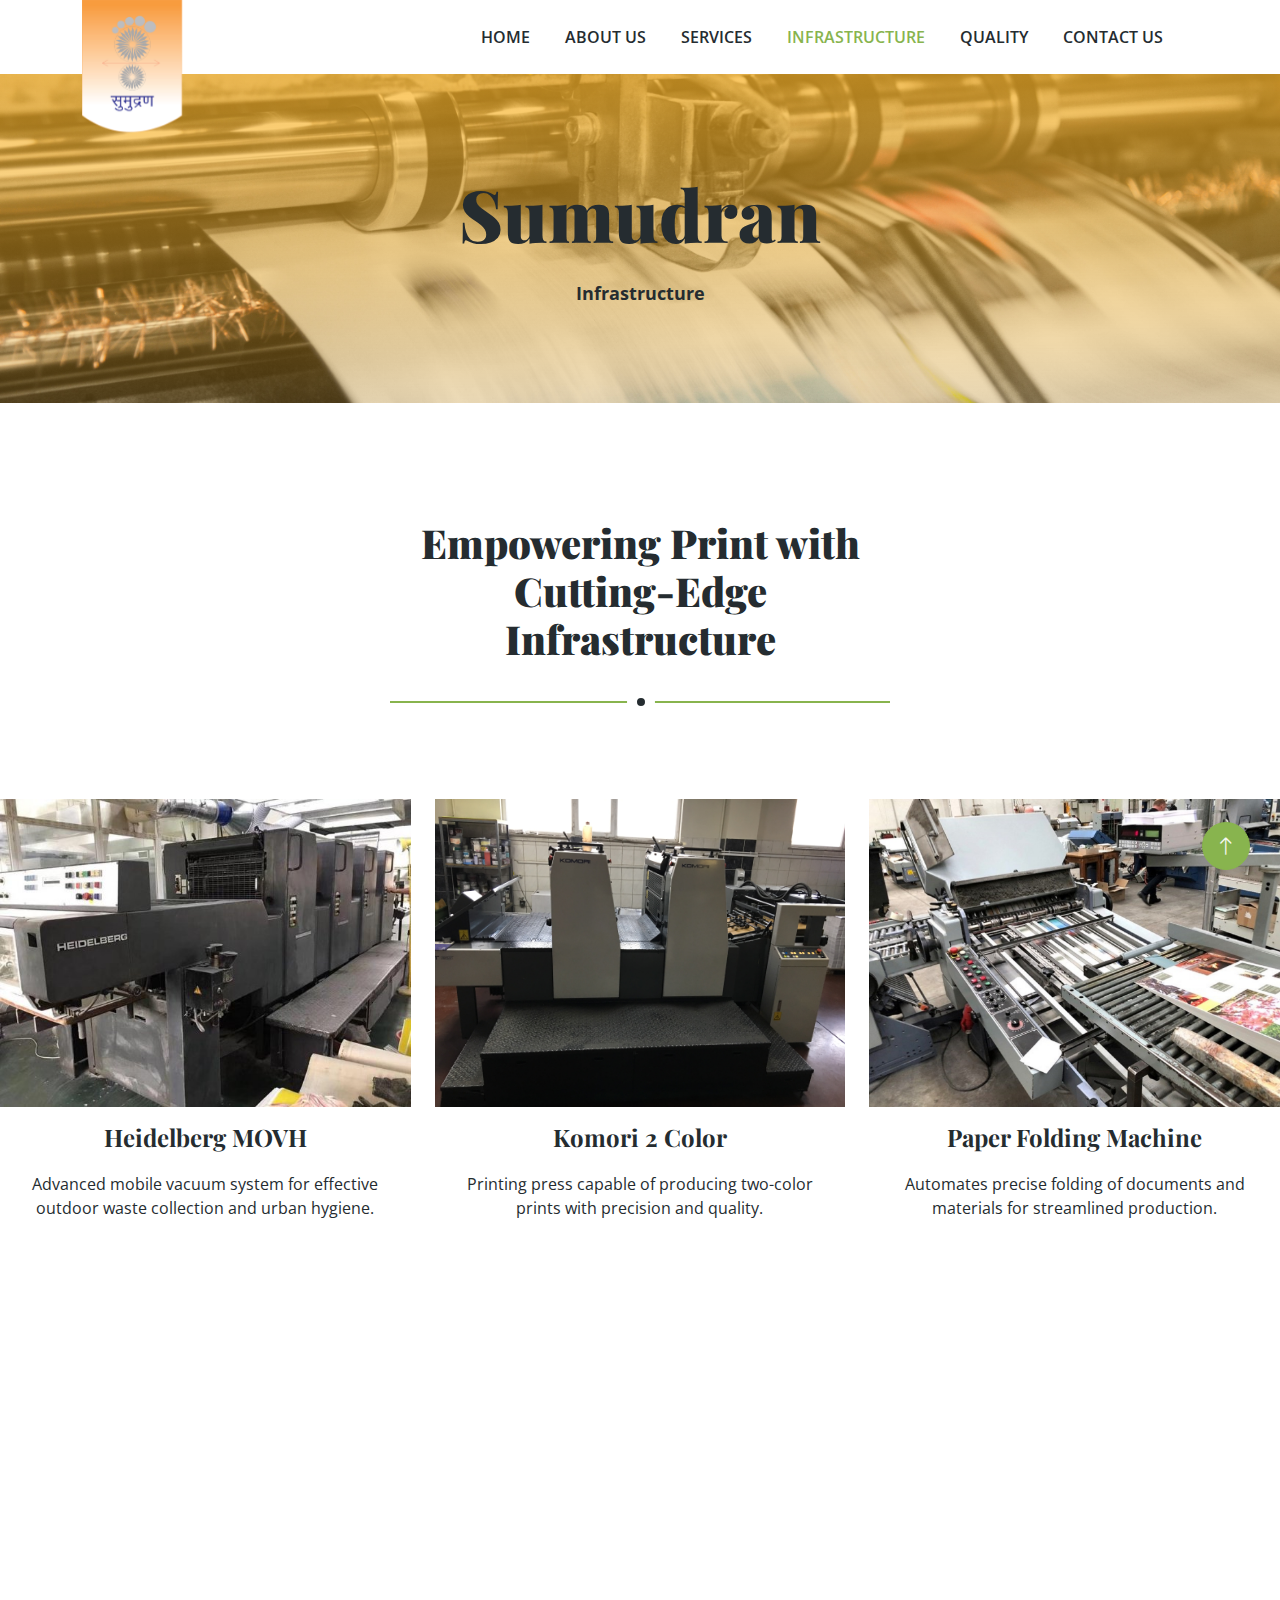
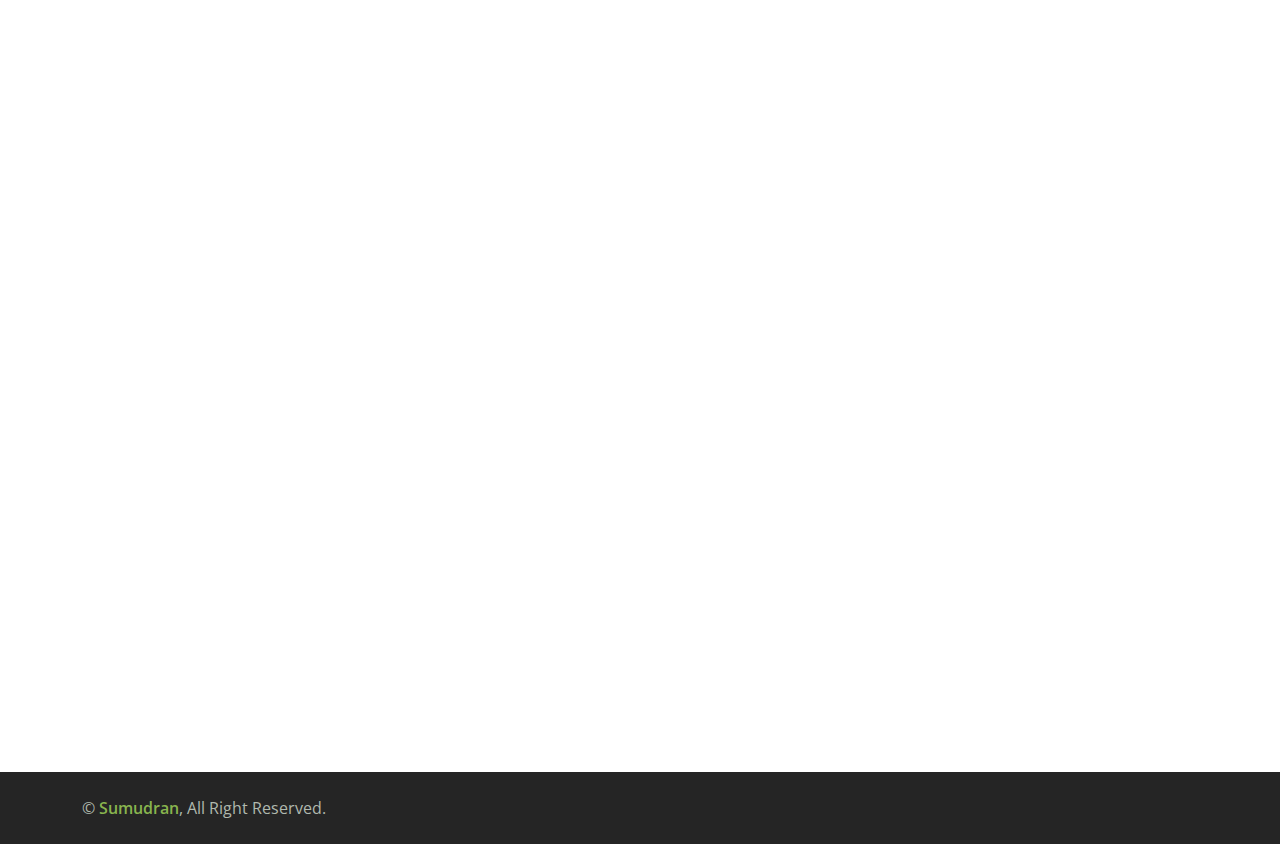
<file: store.html>
<!DOCTYPE html>
<html lang="en">

<head>
    <meta charset="utf-8">
    <title>Sumudran - Offset Color Printer</title>
    <meta content="width=device-width, initial-scale=1.0" name="viewport">
    <meta content="" name="keywords">
    <meta content="" name="description">

    <!-- Favicon -->
    <link href="img/favicon.ico" rel="icon">

    <!-- Google Web Fonts -->
    <link rel="preconnect" href="https://fonts.googleapis.com">
    <link rel="preconnect" href="https://fonts.gstatic.com" crossorigin>
    <link href="https://fonts.googleapis.com/css2?family=Open+Sans:wght@400;600&family=Playfair+Display:wght@700;900&display=swap" rel="stylesheet">

    <!-- Icon Font Stylesheet -->
    <link href="https://cdnjs.cloudflare.com/ajax/libs/font-awesome/5.10.0/css/all.min.css" rel="stylesheet">
    <link href="https://cdn.jsdelivr.net/npm/bootstrap-icons@1.4.1/font/bootstrap-icons.css" rel="stylesheet">

    <!-- Libraries Stylesheet -->
    <link href="lib/animate/animate.min.css" rel="stylesheet">
    <link href="lib/owlcarousel/assets/owl.carousel.min.css" rel="stylesheet">

    <!-- Customized Bootstrap Stylesheet -->
    <link href="css/bootstrap.min.css" rel="stylesheet">

    <!-- Template Stylesheet -->
    <link rel="stylesheet" type="text/css" href="css/style.css" >

</head>

<body>
    <!-- Spinner Start -->
    <div id="spinner" class="show bg-white position-fixed translate-middle w-100 vh-100 top-50 start-50 d-flex align-items-center justify-content-center">
        <div class="spinner-border text-primary" role="status" style="width: 3rem; height: 3rem;"></div>
    </div>
    <!-- Spinner End -->

    
    <!-- Navbar Start -->
    <div class="container-fluid bg-white sticky-top">
        <div class="container">
            <nav class="navbar navbar-expand-lg bg-white navbar-light py-2 py-lg-0">
                <a href="index.html" class="navbar-brand">
                    <img class="img-fluid" src="img/Sumudran Logo new.png" width="100px" alt="Logo">
                </a>
                <button type="button" class="navbar-toggler ms-auto me-0" data-bs-toggle="collapse" data-bs-target="#navbarCollapse">
                    <span class="navbar-toggler-icon"></span>
                </button>
                <div class="collapse navbar-collapse" id="navbarCollapse">
                    <div class="navbar-nav ms-auto">
                        <a href="index.html" class="nav-item nav-link">Home</a>
                        <a href="index.html#about" class="nav-item nav-link">About Us</a>
                        <a href="index.html#services" class="nav-item nav-link">Services</a>
                        <a href="index.html#infrastructure" class="nav-item nav-link active">Infrastructure</a>
                        <a href="index.html#quality" class="nav-item nav-link">Quality</a>

                       <!--  <div class="nav-item dropdown">
                            <a href="#" class="nav-link dropdown-toggle" data-bs-toggle="dropdown">Quality</a>
                            <div class="dropdown-menu bg-light rounded-0 m-0">
                                <a href="feature.html" class="dropdown-item">Features</a>
                                <a href="blog.html" class="dropdown-item">Blog Article</a>
                                <a href="testimonial.html" class="dropdown-item">Testimonial</a>
                                <a href="404.html" class="dropdown-item">404 Page</a>
                            </div>
                        </div> -->
                        <a href="index.html#contact us" class="nav-item nav-link">Contact Us</a>
                    </div>
                   <!--  <div class="border-start ps-4 d-none d-lg-block">
                        <button type="button" class="btn btn-sm p-0"><i class="fa fa-search"></i></button>
                    </div> -->
                </div>
            </nav>
        </div>
    </div>
    <!-- Navbar End -->


    <!-- Page Header Start -->
    <div class="container-fluid page-header py-5 mb-5 wow fadeIn" data-wow-delay="0.1s">
        <div class="container text-center py-5">
            <h1 class="display-2 text-dark mb-4 animated slideInDown" id="infrastructure">Sumudran</h1>
            <nav aria-label="breadcrumb animated slideInDown">
                <ol class="breadcrumb justify-content-center mb-0">
                    <!-- <li class="breadcrumb-item"><a href="#">Home</a></li> -->
                    <!-- <li class="breadcrumb-item"><a href="#">Pages</a></li> -->
                    <li class="breadcrumb-item text-dark" aria-current="page">Infrastructure</li>
                </ol>
            </nav>
        </div>
    </div>
    <!-- Page Header End -->


    <!-- Store Start -->
    <div class="container-xxl py-5">
        <div class="container">
            <div class="section-title text-center mx-auto wow fadeInUp" data-wow-delay="0.1s" style="max-width: 500px;">
                <p class="fs-5 fw-medium fst-italic text-primary"><!-- Online Store --></p>
                <h1 class="display-6">Empowering Print with Cutting-Edge Infrastructure</h1>
            </div>
        </div>
    </div>
    
    <div class="row g-4">
                <div class="col-lg-4 col-md-6 wow fadeInUp" data-wow-delay="0.1s">
                    <div class="store-item position-relative text-center">
                        <img class="img-fluid" src="img/heidelberg.jpg" alt="">
                        <div class="p-4">
                            <!-- <div class="text-center mb-3">
                                <small class="fa fa-star text-primary"></small>
                                <small class="fa fa-star text-primary"></small>
                                <small class="fa fa-star text-primary"></small>
                                <small class="fa fa-star text-primary"></small>
                                <small class="fa fa-star text-primary"></small>
                            </div> -->
                            <h4 class="mb-3">Heidelberg MOVH</h4>
                            <p>Advanced mobile vacuum system for effective outdoor waste collection and urban hygiene.</p>
                            <!-- <h4 class="text-primary">$19.00</h4> -->
                        </div>
                        <!-- <div class="store-overlay">
                            <a href="" class="btn btn-primary rounded-pill py-2 px-4 m-2">More Detail <i class="fa fa-arrow-right ms-2"></i></a>
                            <a href="" class="btn btn-dark rounded-pill py-2 px-4 m-2">Add to Cart <i class="fa fa-cart-plus ms-2"></i></a>
                        </div> -->
                    </div>
                </div>
                <div class="col-lg-4 col-md-6 wow fadeInUp" data-wow-delay="0.3s">
                    <div class="store-item position-relative text-center">
                        <img class="img-fluid" src="img/komori-sprint-gs-228-p220222054_2.jpg" alt="">
                        <div class="p-4">
                            <!-- <div class="text-center mb-3">
                                <small class="fa fa-star text-primary"></small>
                                <small class="fa fa-star text-primary"></small>
                                <small class="fa fa-star text-primary"></small>
                                <small class="fa fa-star text-primary"></small>
                                <small class="fa fa-star text-primary"></small>
                            </div> -->
                            <h4 class="mb-3">Komori 2 Color</h4>
                            <p>Printing press capable of producing two-color prints with precision and quality.</p>
                            <!-- <h4 class="text-primary">$19.00</h4> -->
                        </div>
                        <!-- <div class="store-overlay">
                            <a href="" class="btn btn-primary rounded-pill py-2 px-4 m-2">More Detail <i class="fa fa-arrow-right ms-2"></i></a>
                            <a href="" class="btn btn-dark rounded-pill py-2 px-4 m-2">Add to Cart <i class="fa fa-cart-plus ms-2"></i></a>
                        </div> -->
                    </div>
                </div>
                <div class="col-lg-4 col-md-6 wow fadeInUp" data-wow-delay="0.5s">
                    <div class="store-item position-relative text-center">
                        <img class="img-fluid" src="img/paper folding.jpg" alt="">
                        <div class="p-4">
                            <!-- <div class="text-center mb-3">
                                <small class="fa fa-star text-primary"></small>
                                <small class="fa fa-star text-primary"></small>
                                <small class="fa fa-star text-primary"></small>
                                <small class="fa fa-star text-primary"></small>
                                <small class="fa fa-star text-primary"></small>
                            </div> -->
                            <h4 class="mb-3">Paper Folding Machine</h4>
                            <p>Automates precise folding of documents and materials for streamlined production.</p>
                            <!-- <h4 class="text-primary">$19.00</h4> -->
                        </div>
                        <!-- <div class="store-overlay">
                            <a href="" class="btn btn-primary rounded-pill py-2 px-4 m-2">More Detail <i class="fa fa-arrow-right ms-2"></i></a>
                            <a href="" class="btn btn-dark rounded-pill py-2 px-4 m-2">Add to Cart <i class="fa fa-cart-plus ms-2"></i></a>
                        </div> -->
                    </div>
                </div>

                <div class="col-lg-4 col-md-6 wow fadeInUp" data-wow-delay="0.7s">
                    <div class="store-item position-relative text-center">
                        <img class="img-fluid" src="img/ro.jpg" alt="">
                        <div class="p-4">
                            <!-- <div class="text-center mb-3">
                                <small class="fa fa-star text-primary"></small>
                                <small class="fa fa-star text-primary"></small>
                                <small class="fa fa-star text-primary"></small>
                                <small class="fa fa-star text-primary"></small>
                                <small class="fa fa-star text-primary"></small>
                            </div> -->
                            <h4 class="mb-3">R.O. 62 – 5 Colour Web Offset machine</h4>
                            <p>Excels in producing high-quality, multi-color printed materials on a continuous roll of paper.</p>
                            <!-- <h4 class="text-primary">$19.00</h4> -->
                        </div>
                        <!-- <div class="store-overlay">
                            <a href="" class="btn btn-primary rounded-pill py-2 px-4 m-2">More Detail <i class="fa fa-arrow-right ms-2"></i></a>
                            <a href="" class="btn btn-dark rounded-pill py-2 px-4 m-2">Add to Cart <i class="fa fa-cart-plus ms-2"></i></a>
                        </div> -->
                    </div>
                </div>

                <div class="col-lg-4 col-md-6 wow fadeInUp" data-wow-delay="0.9s">
                    <div class="store-item position-relative text-center">
                        <img class="img-fluid" src="img/pressure.jpg"  alt="">
                        <div class="p-4">
                            <!-- <div class="text-center mb-3">
                                <small class="fa fa-star text-primary"></small>
                                <small class="fa fa-star text-primary"></small>
                                <small class="fa fa-star text-primary"></small>
                                <small class="fa fa-star text-primary"></small>
                                <small class="fa fa-star text-primary"></small>
                            </div> -->
                            <h4 class="mb-3">Pressure Machine</h4>
                            <p>Applies necessary pressure to ensure that the ink is transferred from the printing plate.</p>
                            <!-- <h4 class="text-primary">$19.00</h4> -->
                        </div>
                        <!-- <div class="store-overlay">
                            <a href="" class="btn btn-primary rounded-pill py-2 px-4 m-2">More Detail <i class="fa fa-arrow-right ms-2"></i></a>
                            <a href="" class="btn btn-dark rounded-pill py-2 px-4 m-2">Add to Cart <i class="fa fa-cart-plus ms-2"></i></a>
                        </div> -->
                    </div>
                </div>

                <div class="col-lg-4 col-md-6 wow fadeInUp" data-wow-delay="1.1s">
                    <div class="store-item position-relative text-center">
                        <img class="img-fluid" src="img/book-binding-machine-500x500.webp" width="355px" alt="">
                        <div class="p-4">
                            <!-- <div class="text-center mb-3">
                                <small class="fa fa-star text-primary"></small>
                                <small class="fa fa-star text-primary"></small>
                                <small class="fa fa-star text-primary"></small>
                                <small class="fa fa-star text-primary"></small>
                                <small class="fa fa-star text-primary"></small>
                            </div> -->
                            <h4 class="mb-3">Hot Glue Binding Machine</h4>
                            <p>Aliqu diam amet diam et eos. Clita erat ipsum lorem erat ipsum lorem sit sed.</p>
                            <!-- <h4 class="text-primary">$19.00</h4> -->
                        </div>
                        <!-- <div class="store-overlay">
                            <a href="" class="btn btn-primary rounded-pill py-2 px-4 m-2">More Detail <i class="fa fa-arrow-right ms-2"></i></a>
                            <a href="" class="btn btn-dark rounded-pill py-2 px-4 m-2">Add to Cart <i class="fa fa-cart-plus ms-2"></i></a>
                        </div> -->
                    </div>
                </div>
                <!-- <div class="col-12 text-center wow fadeInUp" data-wow-delay="0.1s">
                    <a href="" class="btn btn-primary rounded-pill py-3 px-5">View More Products</a>
                </div> -->
    </div>


    



    
    <!-- Store End -->


    <!-- Footer Start -->
    <div class="container-fluid bg-dark footer mt-5 py-5 wow fadeIn" data-wow-delay="0.1s">
        <div class="container py-5">
            <div class="row g-5">
                <div class="col-lg-3 col-md-6">
                    <h4 class="text-primary mb-4">Our Office</h4>
                    <p class="mb-2"><i class="fa fa-map-marker-alt text-primary me-3"></i> 2nd Street, Hindpiri, Ranchi, Jharkhand </p>
                   <!--- <p class="mb-2"><i class="fa fa-phone-alt text-primary me-3"></i>+91 9431114618 </p>
                    <p class="mb-2"><i class="fa fa-envelope text-primary me-3"></i>sumudranranchi@gmail.com</p> -->
                    <p class="mb-2"><i class="fa fa-phone-alt text-primary me-3"></i><a href="tel:+919431114618">+91 9431114618</a></p>
                    <p class="mb-2"><i class="fa fa-envelope text-primary me-3"></i><a href="mailto:sumudranranchi@gmail.com" target="_blank">sumudranranchi@gmail.com</a></p>
                    <div class="d-flex pt-3">
                        <a class="btn btn-square btn-primary rounded-circle me-2" href=""><i class="fab fa-twitter"></i></a>
                        <a class="btn btn-square btn-primary rounded-circle me-2" href=""><i class="fab fa-facebook-f"></i></a>
                        <a class="btn btn-square btn-primary rounded-circle me-2" href=""><i class="fab fa-youtube"></i></a>
                        <a class="btn btn-square btn-primary rounded-circle me-2" href=""><i class="fab fa-linkedin-in"></i></a>
                    </div>
                </div>
                <div class="col-lg-3 col-md-6">
                    <h4 class="text-primary mb-4">Quick Links</h4>
                    <a class="btn btn-link" href="index.html#about">About Us</a>
                    <a class="btn btn-link" href="index.html#contact us">Contact Us</a>
                    <a class="btn btn-link" href="index.html#services">Our Services</a>
                    <a class="btn btn-link" href="#infrastructure">Infrastructure</a>
                    <a class="btn btn-link" href="index.html#clients">Clients</a>
                    <a class="btn btn-link" href="index.html#quality">Quality</a>
                </div>
                <div class="col-lg-3 col-md-6">
                    <h4 class="text-primary mb-4">Business Hours</h4>
                    <p class="mb-1">Monday - Saturday</p>
                    <h6 class="text-light">09:00 am - 06:00 pm</h6>
                    <!-- <p class="mb-1">Saturday</p>
                    <h6 class="text-light">09:00 am - 06:00 pm</h6> -->
                    <p class="mb-1">Sunday</p>
                    <h6 class="text-light">Closed</h6>
                </div>
                 <div class="col-lg-3 col-md-6">
                    <!-- <h4 class="text-primary mb-6">Thanks For Visiting</h4> -->

                    <iframe src="https://www.google.com/maps/embed?pb=!1m18!1m12!1m3!1d3662.717478191979!2d85.31739707507784!3d23.3622479789372!2m3!1f0!2f0!3f0!3m2!1i1024!2i768!4f13.1!3m3!1m2!1s0x39f4e1073da52bd5%3A0x53dd4e62f597665d!2sSumudran%20Printers%20%2C%20Beni%20Madhaw%20Press%20Lane!5e0!3m2!1sen!2sin!4v1692099408030!5m2!1sen!2sin" width="340" height="350" style="border:0" allowfullscreen="" loading="lazy" referrerpolicy="no-referrer-when-downgrade">
                        <!-- frameborder="0" style="height: 100%; min-height: 300px; border:0;" allowfullscreen="" aria-hidden="false"
                        tabindex="0">--> 
                    </iframe>
                    <!-- <p>Dolor amet sit justo amet elitr clita ipsum elitr est.</p>
                    <div class="position-relative w-100">
                        <input class="form-control bg-transparent w-100 py-3 ps-4 pe-5" type="text" placeholder="Your email">
                        <button type="button" class="btn btn-primary py-2 position-absolute top-0 end-0 mt-2 me-2">Send</button>
                    </div> -->
                   <!-- <div>
                        <img src="img\Sumudran Logo new.png" height="250px" alt="">
                    </div> -->
                </div>
            </div>
        </div>
    </div>
    <!-- Footer End -->


    <!-- Copyright Start -->
    <div class="container-fluid copyright py-4">
        <div class="container">
            <div class="row">
                <div class="col-md-6 text-center text-md-start mb-3 mb-md-0">
                    &copy; <a class="fw-medium" href="#">Sumudran</a>, All Right Reserved.
                </div>
                <div class="col-md-6 text-center text-md-end">
                    <!--/*** This template is free as long as you keep the footer author’s credit link/attribution link/backlink. If you'd like to use the template without the footer author’s credit link/attribution link/backlink, you can purchase the Credit Removal License from "https://htmlcodex.com/credit-removal". Thank you for your support. ***/-->
                    <!-- Designed By <a class="fw-medium" href="https://htmlcodex.com">HTML Codex</a> Distributed By <a class="fw-medium" href="https://themewagon.com">ThemeWagon</a> -->
                </div>
            </div>
        </div>
    </div>
    <!-- Copyright End -->


    <!-- Back to Top -->
    <a href="#" class="btn btn-lg btn-primary btn-lg-square rounded-circle back-to-top"><i class="bi bi-arrow-up"></i></a>


    <!-- JavaScript Libraries -->
    <script src="https://ajax.googleapis.com/ajax/libs/jquery/3.6.1/jquery.min.js"></script>
    <script src="https://cdn.jsdelivr.net/npm/bootstrap@5.0.0/dist/js/bootstrap.bundle.min.js"></script>
    <script src="lib/wow/wow.min.js"></script>
    <script src="lib/easing/easing.min.js"></script>
    <script src="lib/waypoints/waypoints.min.js"></script>
    <script src="lib/owlcarousel/owl.carousel.min.js"></script>

    <!-- Template Javascript -->
    <script type="text/javascript" src="js/main.js"></script>
    <!-- <script type="text/javascript" src="js/main2.js"></script> -->
</body>

</html>
</file>
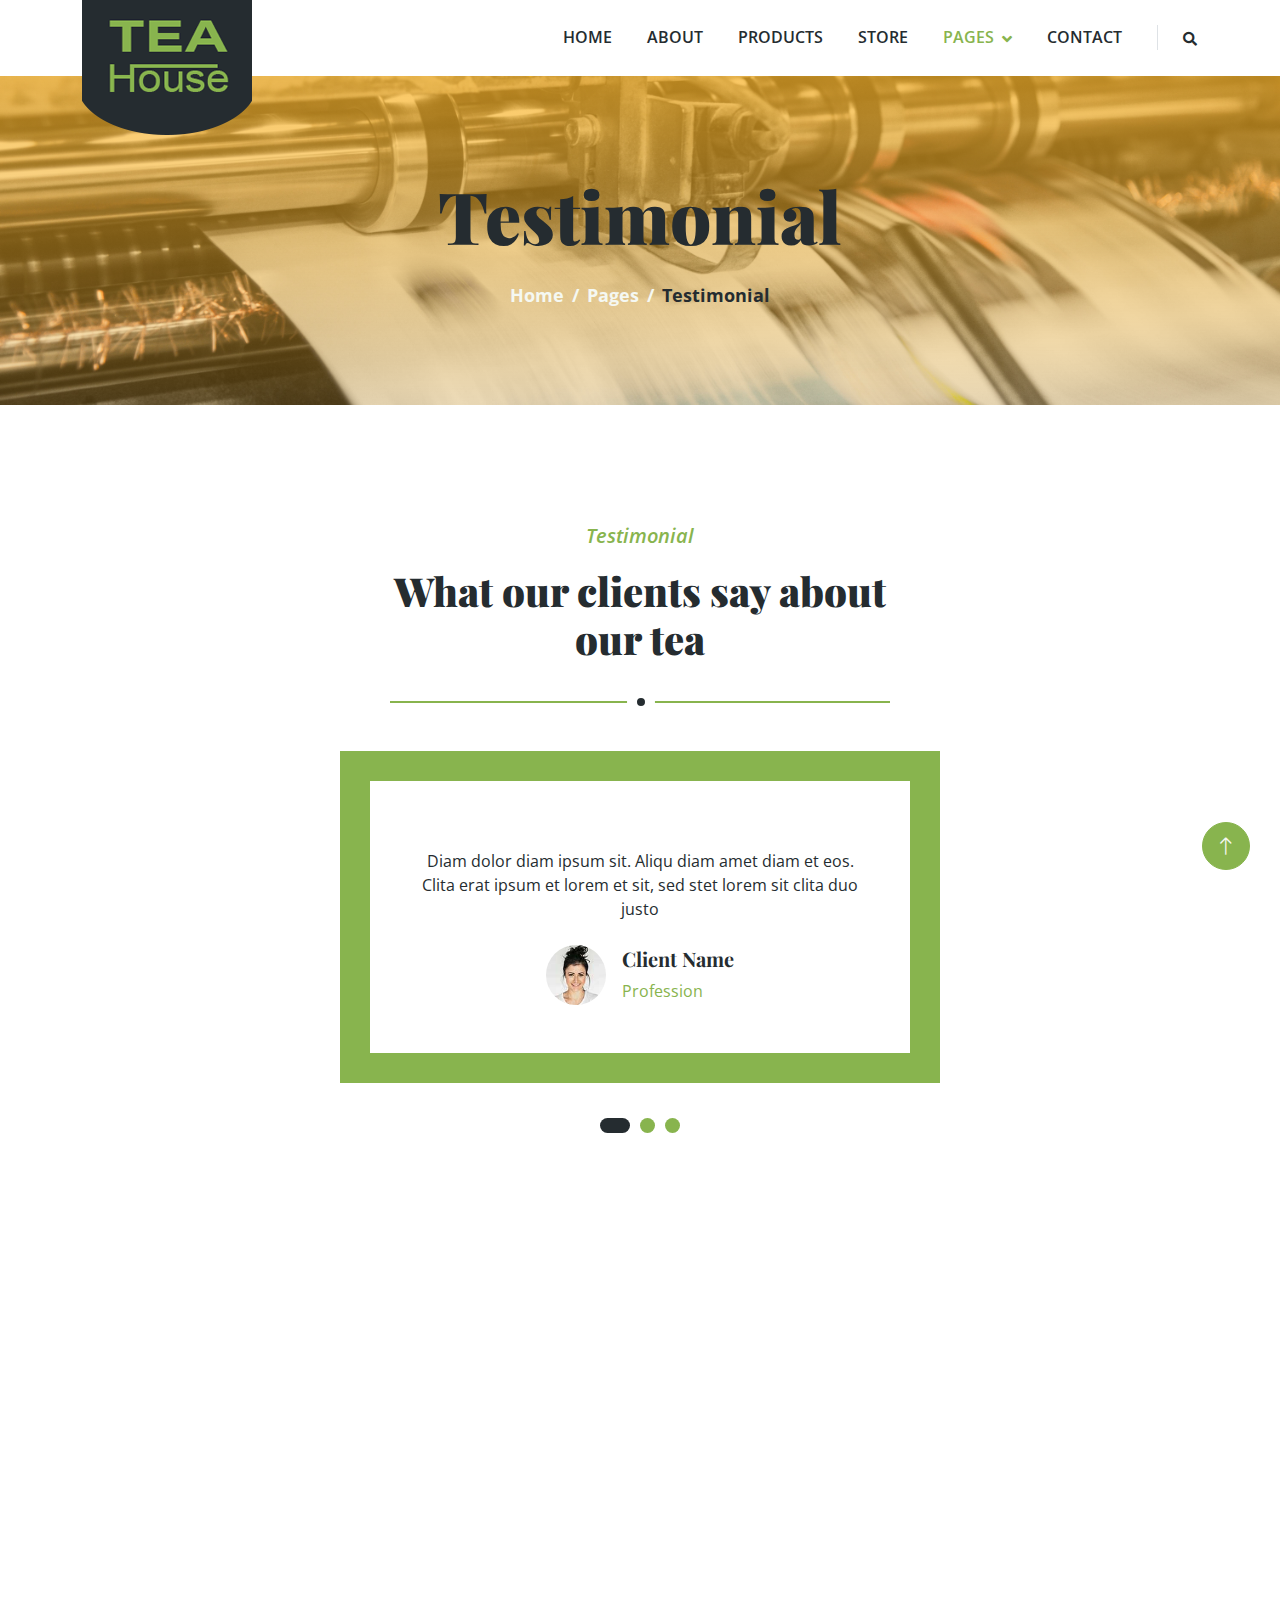
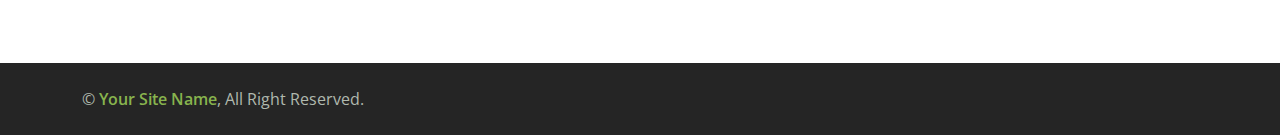
<file: testimonial.html>
<!DOCTYPE html>
<html lang="en">

<head>
    <meta charset="utf-8">
    <title>Tea House - Tea Shop Website Template</title>
    <meta content="width=device-width, initial-scale=1.0" name="viewport">
    <meta content="" name="keywords">
    <meta content="" name="description">

    <!-- Favicon -->
    <link href="img/favicon.ico" rel="icon">

    <!-- Google Web Fonts -->
    <link rel="preconnect" href="https://fonts.googleapis.com">
    <link rel="preconnect" href="https://fonts.gstatic.com" crossorigin>
    <link href="https://fonts.googleapis.com/css2?family=Open+Sans:wght@400;600&family=Playfair+Display:wght@700;900&display=swap" rel="stylesheet">

    <!-- Icon Font Stylesheet -->
    <link href="https://cdnjs.cloudflare.com/ajax/libs/font-awesome/5.10.0/css/all.min.css" rel="stylesheet">
    <link href="https://cdn.jsdelivr.net/npm/bootstrap-icons@1.4.1/font/bootstrap-icons.css" rel="stylesheet">

    <!-- Libraries Stylesheet -->
    <link href="lib/animate/animate.min.css" rel="stylesheet">
    <link href="lib/owlcarousel/assets/owl.carousel.min.css" rel="stylesheet">

    <!-- Customized Bootstrap Stylesheet -->
    <link href="css/bootstrap.min.css" rel="stylesheet">

    <!-- Template Stylesheet -->
    <link href="css/style.css" rel="stylesheet">
</head>

<body>
    <!-- Spinner Start -->
    <div id="spinner" class="show bg-white position-fixed translate-middle w-100 vh-100 top-50 start-50 d-flex align-items-center justify-content-center">
        <div class="spinner-border text-primary" role="status" style="width: 3rem; height: 3rem;"></div>
    </div>
    <!-- Spinner End -->

    
    <!-- Navbar Start -->
    <div class="container-fluid bg-white sticky-top">
        <div class="container">
            <nav class="navbar navbar-expand-lg bg-white navbar-light py-2 py-lg-0">
                <a href="index.html" class="navbar-brand">
                    <img class="img-fluid" src="img/logo.png" alt="Logo">
                </a>
                <button type="button" class="navbar-toggler ms-auto me-0" data-bs-toggle="collapse" data-bs-target="#navbarCollapse">
                    <span class="navbar-toggler-icon"></span>
                </button>
                <div class="collapse navbar-collapse" id="navbarCollapse">
                    <div class="navbar-nav ms-auto">
                        <a href="index.html" class="nav-item nav-link">Home</a>
                        <a href="about.html" class="nav-item nav-link">About</a>
                        <a href="product.html" class="nav-item nav-link">Products</a>
                        <a href="store.html" class="nav-item nav-link">Store</a>
                        <div class="nav-item dropdown">
                            <a href="#" class="nav-link dropdown-toggle active" data-bs-toggle="dropdown">Pages</a>
                            <div class="dropdown-menu bg-light rounded-0 m-0">
                                <a href="feature.html" class="dropdown-item">Features</a>
                                <a href="blog.html" class="dropdown-item">Blog Article</a>
                                <a href="testimonial.html" class="dropdown-item active">Testimonial</a>
                                <a href="404.html" class="dropdown-item">404 Page</a>
                            </div>
                        </div>
                        <a href="contact.html" class="nav-item nav-link">Contact</a>
                    </div>
                    <div class="border-start ps-4 d-none d-lg-block">
                        <button type="button" class="btn btn-sm p-0"><i class="fa fa-search"></i></button>
                    </div>
                </div>
            </nav>
        </div>
    </div>
    <!-- Navbar End -->


    <!-- Page Header Start -->
    <div class="container-fluid page-header py-5 mb-5 wow fadeIn" data-wow-delay="0.1s">
        <div class="container text-center py-5">
            <h1 class="display-2 text-dark mb-4 animated slideInDown">Testimonial</h1>
            <nav aria-label="breadcrumb animated slideInDown">
                <ol class="breadcrumb justify-content-center mb-0">
                    <li class="breadcrumb-item"><a href="#">Home</a></li>
                    <li class="breadcrumb-item"><a href="#">Pages</a></li>
                    <li class="breadcrumb-item text-dark" aria-current="page">Testimonial</li>
                </ol>
            </nav>
        </div>
    </div>
    <!-- Page Header End -->


    <!-- Testimonial Start -->
    <div class="container-fluid py-5">
        <div class="container">
            <div class="section-title text-center mx-auto wow fadeInUp" data-wow-delay="0.1s" style="max-width: 500px;">
                <p class="fs-5 fw-medium fst-italic text-primary">Testimonial</p>
                <h1 class="display-6">What our clients say about our tea</h1>
            </div>
            <div class="owl-carousel testimonial-carousel wow fadeInUp" data-wow-delay="0.5s">
                <div class="testimonial-item p-4 p-lg-5">
                    <p class="mb-4">Diam dolor diam ipsum sit. Aliqu diam amet diam et eos. Clita erat ipsum et lorem et sit, sed stet lorem sit clita duo justo</p>
                    <div class="d-flex align-items-center justify-content-center">
                        <img class="img-fluid flex-shrink-0" src="img/testimonial-1.jpg" alt="">
                        <div class="text-start ms-3">
                            <h5>Client Name</h5>
                            <span class="text-primary">Profession</span>
                        </div>
                    </div>
                </div>
                <div class="testimonial-item p-4 p-lg-5">
                    <p class="mb-4">Diam dolor diam ipsum sit. Aliqu diam amet diam et eos. Clita erat ipsum et lorem et sit, sed stet lorem sit clita duo justo</p>
                    <div class="d-flex align-items-center justify-content-center">
                        <img class="img-fluid flex-shrink-0" src="img/testimonial-2.jpg" alt="">
                        <div class="text-start ms-3">
                            <h5>Client Name</h5>
                            <span class="text-primary">Profession</span>
                        </div>
                    </div>
                </div>
                <div class="testimonial-item p-4 p-lg-5">
                    <p class="mb-4">Diam dolor diam ipsum sit. Aliqu diam amet diam et eos. Clita erat ipsum et lorem et sit, sed stet lorem sit clita duo justo</p>
                    <div class="d-flex align-items-center justify-content-center">
                        <img class="img-fluid flex-shrink-0" src="img/testimonial-3.jpg" alt="">
                        <div class="text-start ms-3">
                            <h5>Client Name</h5>
                            <span class="text-primary">Profession</span>
                        </div>
                    </div>
                </div>
            </div>
        </div>
    </div>
    <!-- Testimonial End -->

    <!-- Footer Start -->
    <div class="container-fluid bg-dark footer mt-5 py-5 wow fadeIn" data-wow-delay="0.1s">
        <div class="container py-5">
            <div class="row g-5">
                <div class="col-lg-3 col-md-6">
                    <h4 class="text-primary mb-4">Our Office</h4>
                    <p class="mb-2"><i class="fa fa-map-marker-alt text-primary me-3"></i>123 Street, New York, USA</p>
                    <p class="mb-2"><i class="fa fa-phone-alt text-primary me-3"></i>+012 345 67890</p>
                    <p class="mb-2"><i class="fa fa-envelope text-primary me-3"></i>info@example.com</p>
                    <div class="d-flex pt-3">
                        <a class="btn btn-square btn-primary rounded-circle me-2" href=""><i class="fab fa-twitter"></i></a>
                        <a class="btn btn-square btn-primary rounded-circle me-2" href=""><i class="fab fa-facebook-f"></i></a>
                        <a class="btn btn-square btn-primary rounded-circle me-2" href=""><i class="fab fa-youtube"></i></a>
                        <a class="btn btn-square btn-primary rounded-circle me-2" href=""><i class="fab fa-linkedin-in"></i></a>
                    </div>
                </div>
                <div class="col-lg-3 col-md-6">
                    <h4 class="text-primary mb-4">Quick Links</h4>
                    <a class="btn btn-link" href="">About Us</a>
                    <a class="btn btn-link" href="">Contact Us</a>
                    <a class="btn btn-link" href="">Our Services</a>
                    <a class="btn btn-link" href="">Terms & Condition</a>
                    <a class="btn btn-link" href="">Support</a>
                </div>
                <div class="col-lg-3 col-md-6">
                    <h4 class="text-primary mb-4">Business Hours</h4>
                    <p class="mb-1">Monday - Friday</p>
                    <h6 class="text-light">09:00 am - 07:00 pm</h6>
                    <p class="mb-1">Saturday</p>
                    <h6 class="text-light">09:00 am - 12:00 pm</h6>
                    <p class="mb-1">Sunday</p>
                    <h6 class="text-light">Closed</h6>
                </div>
                <div class="col-lg-3 col-md-6">
                    <h4 class="text-primary mb-4">Newsletter</h4>
                    <p>Dolor amet sit justo amet elitr clita ipsum elitr est.</p>
                    <div class="position-relative w-100">
                        <input class="form-control bg-transparent w-100 py-3 ps-4 pe-5" type="text" placeholder="Your email">
                        <button type="button" class="btn btn-primary py-2 position-absolute top-0 end-0 mt-2 me-2">SignUp</button>
                    </div>
                </div>
            </div>
        </div>
    </div>
    <!-- Footer End -->


    <!-- Copyright Start -->
    <div class="container-fluid copyright py-4">
        <div class="container">
            <div class="row">
                <div class="col-md-6 text-center text-md-start mb-3 mb-md-0">
                    &copy; <a class="fw-medium" href="#">Your Site Name</a>, All Right Reserved.
                </div>
                <div class="col-md-6 text-center text-md-end">
                    <!--/*** This template is free as long as you keep the footer author’s credit link/attribution link/backlink. If you'd like to use the template without the footer author’s credit link/attribution link/backlink, you can purchase the Credit Removal License from "https://htmlcodex.com/credit-removal". Thank you for your support. ***/-->
                    Designed By <a class="fw-medium" href="https://htmlcodex.com">HTML Codex</a> Distributed By <a class="fw-medium" href="https://themewagon.com">ThemeWagon</a>
                </div>
            </div>
        </div>
    </div>
    <!-- Copyright End -->


    <!-- Back to Top -->
    <a href="#" class="btn btn-lg btn-primary btn-lg-square rounded-circle back-to-top"><i class="bi bi-arrow-up"></i></a>


    <!-- JavaScript Libraries -->
    <script src="https://ajax.googleapis.com/ajax/libs/jquery/3.6.1/jquery.min.js"></script>
    <script src="https://cdn.jsdelivr.net/npm/bootstrap@5.0.0/dist/js/bootstrap.bundle.min.js"></script>
    <script src="lib/wow/wow.min.js"></script>
    <script src="lib/easing/easing.min.js"></script>
    <script src="lib/waypoints/waypoints.min.js"></script>
    <script src="lib/owlcarousel/owl.carousel.min.js"></script>

    <!-- Template Javascript -->
    <script src="js/main.js"></script>
</body>

</html>
</file>
<file: css/style.css>
/********** Template CSS **********/
:root {
    --primary: #88B44E;
    --secondary: #FB9F38;
    --light: #F5F8F2;
    --dark: #252C30;
}

.back-to-top {
    position: fixed;
    display: none;
    right: 30px;
    bottom: 30px;
    z-index: 99;
}

.fw-medium {
    font-weight: 600;
}

.fw-bold {
    font-weight: 700;
}

.fw-black {
    font-weight: 900;
}


/*** Spinner ***/
#spinner {
    opacity: 0;
    visibility: hidden;
    transition: opacity .5s ease-out, visibility 0s linear .5s;
    z-index: 99999;
}

#spinner.show {
    transition: opacity .5s ease-out, visibility 0s linear 0s;
    visibility: visible;
    opacity: 1;
}


/*** Button ***/
.btn {
    transition: .5s;
    font-weight: 500;
}

.btn-primary,
.btn-outline-primary:hover {
    color: var(--light);
}

.btn-secondary,
.btn-outline-secondary:hover {
    color: var(--dark);
}

.btn-square {
    width: 38px;
    height: 38px;
}

.btn-sm-square {
    width: 32px;
    height: 32px;
}

.btn-lg-square {
    width: 48px;
    height: 48px;
}

.btn-square,
.btn-sm-square,
.btn-lg-square {
    padding: 0;
    display: flex;
    align-items: center;
    justify-content: center;
    font-weight: normal;
}


/*** Navbar ***/
.sticky-top {
    top: -150px;
    transition: .5s;
}

.navbar .navbar-brand {
    position: absolute;
    padding: 0;
    width: 170px;
    height: 135px;
    top: 0;
    left: 0;
}

.navbar .navbar-nav .nav-link {
    margin-right: 35px;
    padding: 25px 0;
    color: var(--dark);
    font-weight: 600;
    text-transform: uppercase;
    outline: none;
}

.navbar .navbar-nav .nav-link:hover,
.navbar .navbar-nav .nav-link.active {
    color: var(--primary);
}

.navbar .dropdown-toggle::after {
    border: none;
    content: "\f107";
    font-family: "Font Awesome 5 Free";
    font-weight: 900;
    vertical-align: middle;
    margin-left: 8px;
}

@media (max-width: 991.98px) {
    .navbar .navbar-brand {
        width: 126px;
        height: 100px;
    }

    .navbar .navbar-nav .nav-link  {
        margin-right: 0;
        padding: 10px 0;
    }

    .navbar .navbar-nav {
        margin-top: 75px;
        border-top: 1px solid #EEEEEE;
    }
}

@media (min-width: 992px) {
    .navbar .nav-item .dropdown-menu {
        display: block;
        border: none;
        margin-top: 0;
        top: 150%;
        opacity: 0;
        visibility: hidden;
        transition: .5s;
    }

    .navbar .nav-item:hover .dropdown-menu {
        top: 100%;
        visibility: visible;
        transition: .5s;
        opacity: 1;
    }
}


/*** Header ***/
.carousel-caption {
    top: 0;
    left: 0;
    right: 0;
    bottom: 0;
    display: flex;
    align-items: center;
    background: rgba(180, 160, 78, 0.7);
    z-index: 1;
}

.carousel-control-prev,
.carousel-control-next {
    width: 15%;
}

.carousel-control-prev-icon,
.carousel-control-next-icon {
    width: 3.5rem;
    height: 3.5rem;
    border-radius: 3.5rem;
    background-color: var(--dark);
    border: 15px solid var(--dark);
}

@media (max-width: 768px) {
    #header-carousel .carousel-item {
        position: relative;
        min-height: 450px;
    }
    
    #header-carousel .carousel-item img {
        position: absolute;
        width: 100%;
        height: 100%;
        object-fit: cover;
    }
}

.page-header {
    background: linear-gradient(rgba(255, 183, 40, 0.707), rgba(255, 183, 40, 0.245)), url(../img/bank-phrom-Tzm3Oyu_6sk-unsplash.jpg) center center no-repeat;
    background-size: cover;
}

.page-header .breadcrumb-item+.breadcrumb-item::before {
    color: var(--light);
}

.page-header .breadcrumb-item,
.page-header .breadcrumb-item a {
    font-size: 18px;
    color: var(--light);
    font-weight: bold;
}


/*** Section Title ***/
.section-title {
    position: relative;
    margin-bottom: 3rem;
    padding-bottom: 2rem;
}

.section-title::before {
    position: absolute;
    content: "";
    width: 100%;
    height: 2px;
    bottom: 0;
    left: 0;
    background: var(--primary);
}

.section-title::after {
    position: absolute;
    content: "";
    width: 28px;
    height: 28px;
    bottom: -13px;
    left: calc(50% - 13px);
    background: var(--dark);
    border: 10px solid #FFFFFF;
    border-radius: 28px;
}

.section-title.text-center::before {
    left: 0%;
}

.section-title.text-center::after {
    left: calc(50% - 13px);
}


/*** Products ***/
.product {
    background: linear-gradient(rgba(255, 183, 40, 0.245), rgba(255, 183, 40, 0.245)), url(../img/vecteezy_printing-machines-in-production-uv-flatbed-printer-for_8280073_980.jpg) left bottom no-repeat;
    background-size: 1700px;
}

.product-carousel .owl-nav {
    display: flex;
    justify-content: center;
    margin-top: 30px;
    margin-bottom: 30px;
}

/*.product-carousel .owl-nav .owl-prev,
.product-carousel .owl-nav .owl-next {
    margin: 0 10px;
    width: 55px;
    height: 55px;
    display: flex;
    align-items: center;
    justify-content: center;
    color: #FFFFFF;
    background: var(--primary);
    border-radius: 55px;
    box-shadow: 0 0 45px rgba(0, 0, 0, .15);
    font-size: 25px;
    transition: .5s;
}*/

/*.product-carousel .owl-nav .owl-prev:hover,
.product-carousel .owl-nav .owl-next:hover {
    background: #FFFFFF;
    color: var(--primary);
} */

/*** About ***/
.video {
    background: linear-gradient(rgba(16, 180, 78, .85), rgba(136, 180, 78, .85)), url(../img/wide-format-inkjet-printer-prints-color-stripes-proofing_263512-887.avif) center center no-repeat;
    background-size: cover;
}

.btn-play {
    position: relative;
    display: block;
    box-sizing: content-box;
    width: 65px;
    height: 75px;
    border-radius: 100%;
    border: none;
    outline: none !important;
    padding: 28px 30px 30px 38px;
    background: #FFFFFF;
}

.btn-play:before {
    content: "";
    position: absolute;
    z-index: 0;
    left: 50%;
    top: 50%;
    transform: translateX(-50%) translateY(-50%);
    display: block;
    width: 120px;
    height: 120px;
    background: #FFFFFF;
    border-radius: 100%;
    animation: pulse-border 1500ms ease-out infinite;
}

.btn-play:after {
    content: "";
    position: absolute;
    z-index: 1;
    left: 50%;
    top: 50%;
    transform: translateX(-50%) translateY(-50%);
    display: block;
    width: 120px;
    height: 120px;
    background: #FFFFFF;
    border-radius: 100%;
    transition: all 200ms;
}

.btn-play span {
    display: block;
    position: relative;
    z-index: 3;
    width: 0;
    height: 0;
    left: 13px;
    border-left: 40px solid var(--primary);
    border-top: 28px solid transparent;
    border-bottom: 28px solid transparent;
}

@keyframes pulse-border {
    0% {
        transform: translateX(-50%) translateY(-50%) translateZ(0) scale(1);
        opacity: 1;
    }

    100% {
        transform: translateX(-50%) translateY(-50%) translateZ(0) scale(2);
        opacity: 0;
    }
}

.modal-video .modal-dialog {
    position: relative;
    max-width: 800px;
    margin: 60px auto 0 auto;
}

.modal-video .modal-body {
    position: relative;
    padding: 0px;
}

.modal-video .close {
    position: absolute;
    width: 30px;
    height: 30px;
    right: 0px;
    top: -30px;
    z-index: 999;
    font-size: 30px;
    font-weight: normal;
    color: #FFFFFF;
    background: #000000;
    opacity: 1;
}

/**** Margin ***/

.margin{
    margin-bottom: 30px;
}

#margin{
    padding-top: 30px;
}

/*** Store ***/
.store-item .store-overlay {
    position: absolute;
    top: 0;
    left: 0;
    width: 100%;
    height: 100%;
    display: flex;
    flex-direction: column;
    align-items: center;
    justify-content: center;
    background: rgba(138, 180, 78, .3);
    opacity: 0;
    transition: .5s;
}

.store-item:hover .store-overlay {
    opacity: 1;
}


/*** Contact ***/
.contact .btn-square {
    width: 100px;
    height: 100px;
    border: 20px solid var(--light);
    background: var(--primary);
    border-radius: 50px;
}
.thank-you{
    font-weight: bolder;
    font-size: large;
}


/*** Testimonial ***/
.testimonial {
    background: linear-gradient(rgba(136, 180, 78, .85), rgba(136, 180, 78, .85)), url(../img/testimonial-bg.jpg) center center no-repeat;
    background-size: cover;
}

.testimonial-item {
    margin: 0 auto;
    max-width: 600px;
    text-align: center;
    background: #FFFFFF;
    border: 30px solid var(--primary);
}

.testimonial-item img {
    width: 60px !important;
    height: 60px !important;
    border-radius: 60px;
}

.testimonial-carousel .owl-dots {
    margin-top: 35px;
    display: flex;
    align-items: flex-end;
    justify-content: center;
}

.testimonial-carousel .owl-dot {
    position: relative;
    display: inline-block;
    margin: 0 5px;
    width: 15px;
    height: 15px;
    background: var(--primary);
    border-radius: 15px;
    transition: .5s;
}

.testimonial-carousel .owl-dot.active {
    width: 30px;
    background: var(--dark);
}


/*** Footer ***/
.footer {
    color: #B0B9AE;
}

.footer .btn.btn-link {
    display: block;
    margin-bottom: 5px;
    padding: 0;
    text-align: left;
    color: #B0B9AE;
    font-weight: normal;
    text-transform: capitalize;
    transition: .3s;
}

.footer .btn.btn-link::before {
    position: relative;
    content: "\f105";
    font-family: "Font Awesome 5 Free";
    font-weight: 900;
    color: var(--primary);
    margin-right: 10px;
}

.footer .btn.btn-link:hover {
    color: var(--light);
    letter-spacing: 1px;
    box-shadow: none;
}

.copyright {
    color: #B0B9AE;
}

.copyright {
    background: #252525;
}

.copyright a:hover {
    color: #FFFFFF !important;
}



/* sliding the infrastructure */

#slider{
    height: 100%;
    margin: auto;
    position: relative;
    width: auto;
    display: flex;
    place-items: center;
    overflow: hidden;
}
.slider-track{
    display: flex;
    /* width: calc(100% * 6); */
    animation: 10s infra-slide infinite linear;
}

.slider-track:hover{
    animation-play-state: paused;
}

@keyframes infra-slide {
    from {
        transform: translateX(0%);
    }

    to {
        transform: translateX(-74%);
        /* transform: translateX(calc(-100% * 12)); */
    }
}

#slide{
    height: 100%;
    width: 35%;
    display: flex;
    align-items: center;
    padding: 15px;
}


.slider::before,
.slider::after{
    /* background: linear-gradient(to right, rgba(255,255,255,1) 0% , rgba(255,255,255,0) 100%); */
    content: "";
    height: 100%;
    position: absolute;
    width: 15%;
    z-index: 2;
    top: 0;
}

.slider::before{
    left: 0;
    /* top: 0; */
}

.slider::after{
    right: 0;
    /* top: 0; */
    /* transform: rotateZ(180deg); */
}


/* Client Logos Slider */

@keyframes slide {
    from{
        transform: translateX(0);
    }

    to{
        transform: translateX(-100%);
    }
}

.logos{
    overflow: hidden;
    padding: 60px 0;
    background: rgba(255, 145, 0, 0.258);
    /* background: white; */
    white-space: nowrap;
    position: relative;
}

.logos:before,
.logos:after {
    position: absolute;
    top: 0;
    width: 250px;
    height: 100%;
    content: "";
    z-index: 2;

}

.logos:before {
    left: 0;
    /* background: linear-gradient(to left rgba(255, 255, 255, 0) red); */
    background: -webkit-linear-gradient(to left rgba(255, 255, 255, 0) red);
}

.logos:after {
    right: 0;
    /* background: linear-gradient(to left rgba(255, 255, 255, 0) red); */
    background: -webkit-linear-gradient(to right rgba(255, 255, 255, 0) red);
}

.logos:hover .logos-slide{
    animation-play-state: paused;
}

.logos-slide{
    display: inline-block;
    animation: 60s slide infinite linear;
}

.logos-slide img{
    height: 110px;
    margin: 0 40px;
}

/* infrastructure */

.box {
    width: 400px;
    box-shadow: 2px 2px 30px rgba(0, 0, 0, 0.2);
    border-radius: 10px;
    overflow: hidden;
    position:relative;
    /* left: 50%;
    top: 50%;
    transform: translate(-50%, -50%); */
}

.slide-img {
    height: 420px;
}

.slide-img img{
    width: 100%;
    height: 100%;
    object-fit: cover;
    box-sizing: border-box;
}

.detail-box{
    width: 100%;
    display: flex;
    justify-content: space-between;
    align-items: center;
    padding: 10px 20px;
    box-sizing: border-box;
}

.type{
    display: flex;
    flex-direction: column;
}

/* .type h4{
    padding-left: 75px;
} */

/* .type span{
    padding-left: 20px;
} */
</file>
